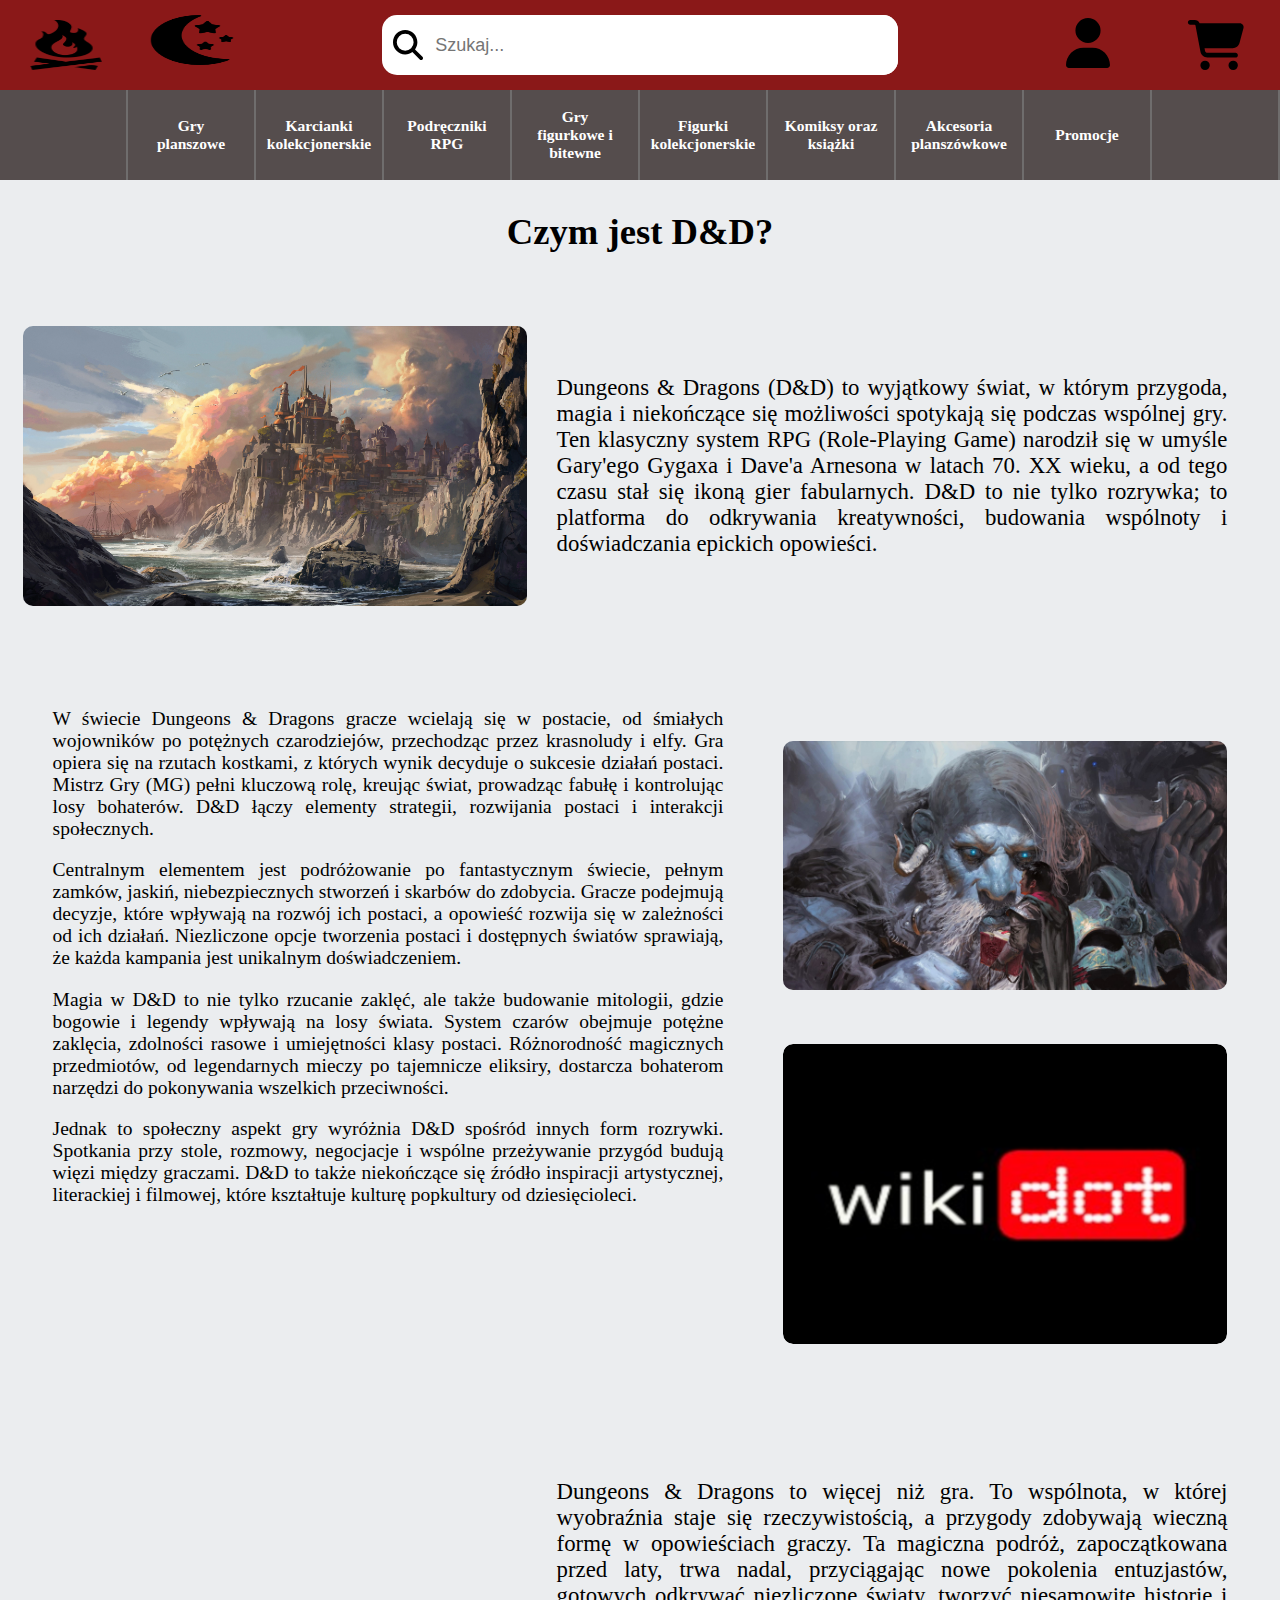
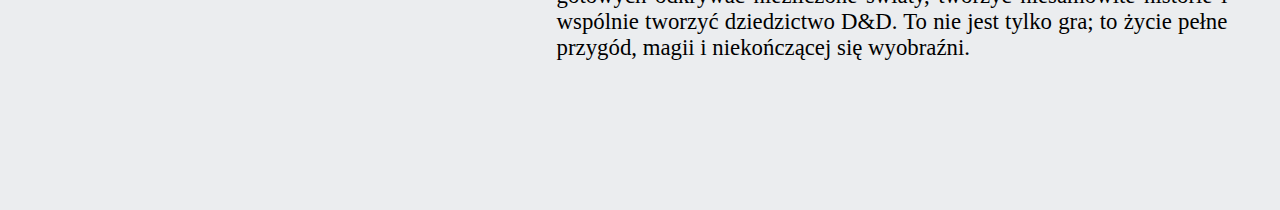
<file: artykul.html>
<!DOCTYPE html>
<html lang="pl">
<head>
    <meta charset="UTF-8">
    <meta name="viewport" content="width=device-width, initial-scale=1.0">
    <link rel="stylesheet" href="artykul.css">
    <title>Planszówkarnia Heartfire</title>
    <link rel="icon" type="image/x-icon" href="/pictures/icons8-campfire-96.png">
    <script src="https://ajax.googleapis.com/ajax/libs/jquery/3.7.1/jquery.min.js"></script>
    <script src="changeImg.js"></script>
    <script src="darkMode.js"></script>
</head>
<body>
        <header>
            <div class="bar-top col-1">
                <div class="logo col-top-1">
                    <img class="icon-t wood" src="/pictures/icons8-campfire-96.png" alt="Ikona ogniska">
                </div>
                <div class="breaker col-top-5">
                    <img class="icon-t wood" src="/moonIcon.png" alt="Ikona ogniska" id="toggleDarkMode">
                </div>
                <div class="wyszukiwarka col-top-2">
                    <div class="searchBar">
                        <div class="searchIcon">
                            <img class="icon-t glass" src="/pictures/magnifying-glass-solid.svg" alt="Ikona lupy">
                        </div>
                        <div class="searchText">
                            <input type="text" placeholder="Szukaj..." class="search">
                        </div>
                    </div>
                </div>
                <div class="konto col-top-3">
                    <a href="login.html">
                        <img class="icon-t iconUser" src="/pictures/user-solid.svg" alt="Ikona użytkownika" >
                    </a>
                </div>
                <div class="koszyk col-top-4"> 
                    <img class="icon-t iconCart" src="/pictures/cart-shopping-solid.svg" alt="Ikona koszyka">
                </div>
            </div>
            <div class="kategorie col-2">
                <div class="kategorieOne col-kat-1"></div>
                <div class="kategorieTwo col-kat-2">
                    
                    <a href="itemList.html">
                        <div>Gry planszowe</div>
                    </a>

                </div>
                <div class="kategorieThree col-kat-3">

                    <a href="itemList.html">
                        <div>Karcianki kolekcjonerskie</div>
                    </a>

                </div>
                <div class="kategorieFour col-kat-4">
                        
                    <a href="itemList.html">
                        <div>Podręczniki RPG</div>
                    </a>

                </div>
                <div class="kategorieFive col-kat-5">
                    
                    <a href="itemList.html">
                        <div>Gry figurkowe i bitewne</div>
                    </a>

                </div>
                <div class="kategorieSix col-kat-6">
                    
                    <a href="itemList.html">
                        <div>Figurki kolekcjonerskie</div>
                    </a>
                        
                   
                </div>
                <div class="kategorieSeven col-kat-7">

                    <a href="itemList.html">
                        <div>Komiksy oraz książki</div>
                    </a>
                        
                   
                </div>
                <div class="kategorieEight col-kat-8">

                    <a href="rejestracja.html">
                        <div>Akcesoria planszówkowe</div>
                    </a>
                        
                   
                </div>
                <div class="kategorieNine col-kat-9">
                    
                    <a href="noweProdukty.html">
                        <div>Promocje</div>
                    </a>
                        
                   
                </div>
                <div class="kategorieTen col-kat-10"></div>
            </div> 
        </header>
           
        <main>
            
            <div class="articletitle col-7">
                <h2>Czym jest D&D?</h2>
            </div>


            <div class="textTop col-3">
                
                <div class="textTopImg">
                    <img src="/pictures/neverwinterPic.webp" alt="Artykuł Zdjęcie 1">
                </div>
                <div class="textTopEntry">
                   <p>Dungeons & Dragons (D&D) to wyjątkowy świat, w którym przygoda, magia i niekończące się możliwości spotykają się podczas wspólnej gry. Ten klasyczny system RPG (Role-Playing Game) narodził się w umyśle Gary'ego Gygaxa i Dave'a Arnesona w latach 70. XX wieku, a od tego czasu stał się ikoną gier fabularnych. D&D to nie tylko rozrywka; to platforma do odkrywania kreatywności, budowania wspólnoty i doświadczania epickich opowieści.</p>                 
                </div>
                
            </div>

            <div class="textMiddle col-4">
                <div class="textMiddleMain">
                    <p>W świecie Dungeons & Dragons gracze wcielają się w postacie, od śmiałych wojowników po potężnych czarodziejów, przechodząc przez krasnoludy i elfy. Gra opiera się na rzutach kostkami, z których wynik decyduje o sukcesie działań postaci. Mistrz Gry (MG) pełni kluczową rolę, kreując świat, prowadząc fabułę i kontrolując losy bohaterów. D&D łączy elementy strategii, rozwijania postaci i interakcji społecznych.</p>
                    <p>Centralnym elementem jest podróżowanie po fantastycznym świecie, pełnym zamków, jaskiń, niebezpiecznych stworzeń i skarbów do zdobycia. Gracze podejmują decyzje, które wpływają na rozwój ich postaci, a opowieść rozwija się w zależności od ich działań. Niezliczone opcje tworzenia postaci i dostępnych światów sprawiają, że każda kampania jest unikalnym doświadczeniem.</p>
                    <p>Magia w D&D to nie tylko rzucanie zaklęć, ale także budowanie mitologii, gdzie bogowie i legendy wpływają na losy świata. System czarów obejmuje potężne zaklęcia, zdolności rasowe i umiejętności klasy postaci. Różnorodność magicznych przedmiotów, od legendarnych mieczy po tajemnicze eliksiry, dostarcza bohaterom narzędzi do pokonywania wszelkich przeciwności.</p>
                    <p>Jednak to społeczny aspekt gry wyróżnia D&D spośród innych form rozrywki. Spotkania przy stole, rozmowy, negocjacje i wspólne przeżywanie przygód budują więzi między graczami. D&D to także niekończące się źródło inspiracji artystycznej, literackiej i filmowej, które kształtuje kulturę popkultury od dziesięcioleci.</p>
                </div>

                <div class="textMiddleImg">

                    <div class="textMiddleImgOne">
                        <img id="textMiddleImgOneImg" src="/pictures/voloGuide.jpg" alt="Artykuł Zdjęcie 2">
                    </div>
    
                    <a href="http://dnd5e.wikidot.com"> 

                        <div class="textMiddleImgTwo">
                            <img src="/pictures/wikidotLink.png" alt="Artykuł Zdjęcie 3">
                        </div>

                    </a>
                    

                </div>
                

            </div>

            <div class="textTop col-5">
                <div class="textBottomVid">
                    
                    <iframe src="https://www.youtube.com/embed/wHBM9ARGdD8?si=lKU8-CWnLF7x-RXL" title="YouTube video player" style="border: 0;" allow="accelerometer; autoplay; clipboard-write; encrypted-media; gyroscope; picture-in-picture; web-share" allowfullscreen></iframe>

                </div>
                <div class="textBottomEnd">
                    <p>Dungeons & Dragons to więcej niż gra. To wspólnota, w której wyobraźnia staje się rzeczywistością, a przygody zdobywają wieczną formę w opowieściach graczy. Ta magiczna podróż, zapoczątkowana przed laty, trwa nadal, przyciągając nowe pokolenia entuzjastów, gotowych odkrywać niezliczone światy, tworzyć niesamowite historie i wspólnie tworzyć dziedzictwo D&D. To nie jest tylko gra; to życie pełne przygód, magii i niekończącej się wyobraźni.</p>
                </div>
            </div>

        
        </main>

</body>

</html>
</file>
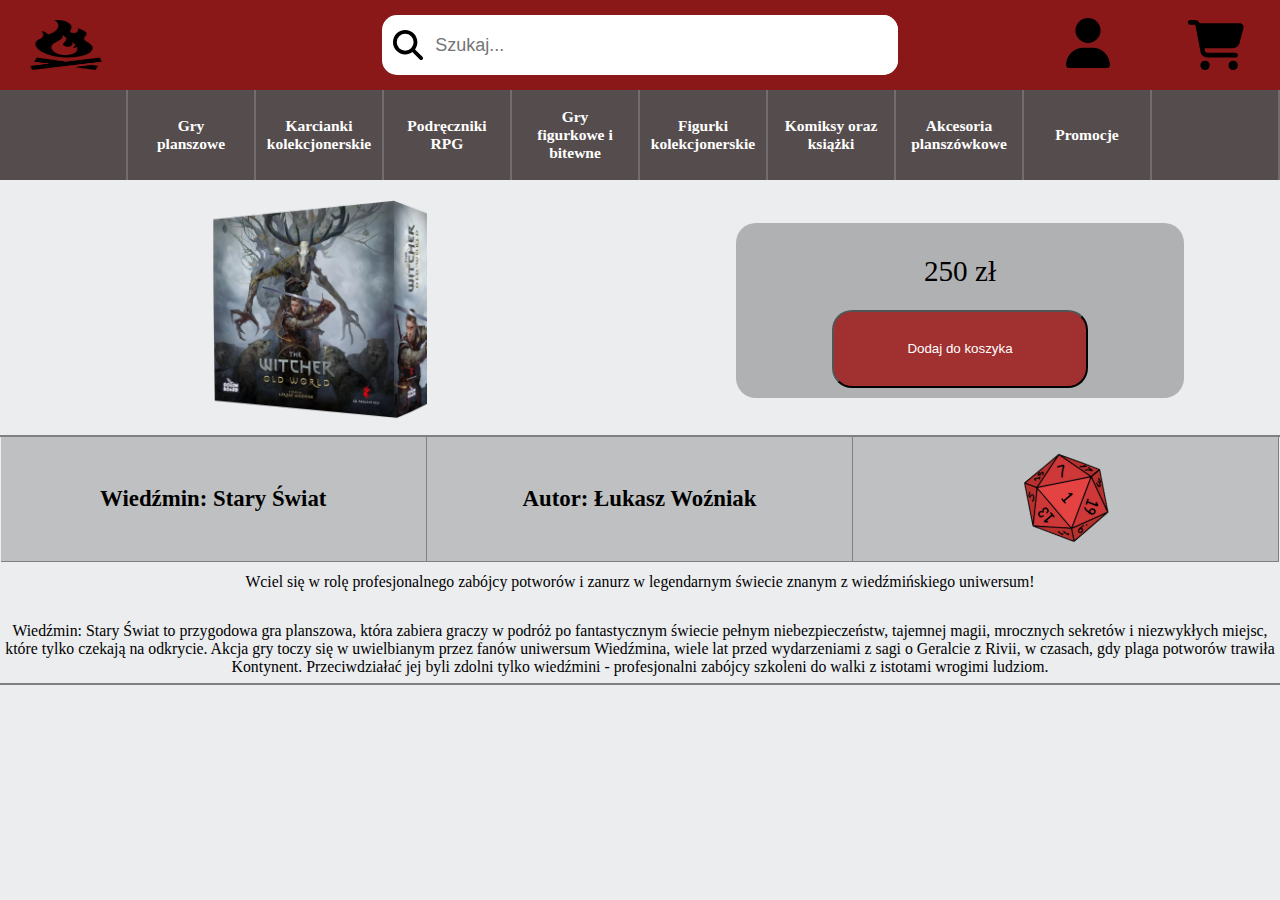
<file: item.html>
<!DOCTYPE html>
<html lang="PL">
<head>
    <meta charset="UTF-8">
    <meta name="viewport" content="width=device-width, initial-scale=1.0">
    <link rel="stylesheet" href="item.css">
    <title>Planszówkarnia Heartfire</title>
    <link rel="icon" type="image/x-icon" href="/pictures/icons8-campfire-96.png">
    <script src="https://ajax.googleapis.com/ajax/libs/jquery/3.7.1/jquery.min.js"></script>
    <script src="diceAnimation.js"></script>
</head>
<body>
        <header id="navbar">
            <div class="bar-top col-1">
                <div class="logo col-top-1">
                    <img class="icon-t wood" src="/pictures/icons8-campfire-96.png" alt="Ikona ogniska">
                </div>
                <div class="breaker col-top-5"></div>
                <div class="wyszukiwarka col-top-2">
                    <div class="searchBar">
                        <div class="searchIcon">
                            <img class="icon-t glass" src="/pictures/magnifying-glass-solid.svg" alt="Ikona lupy">
                        </div>
                        <div class="searchText">
                            <input type="text" placeholder="Szukaj..." class="search">
                        </div>
                    </div>
                </div>
                <div class="konto col-top-3">
                    <a href="login.html">
                        <img class="icon-t iconUser" src="/pictures/user-solid.svg" alt="Ikona użytkownika" >
                    </a>
                </div>
                <div class="koszyk col-top-4"> 
                    <img class="icon-t iconCart" src="/pictures/cart-shopping-solid.svg" alt="Ikona koszyka">
                </div>
            </div>
            <div class="kategorie col-2">
                <div class="kategorieOne col-kat-1"></div>
                <div class="kategorieTwo col-kat-2">
                    
                    <a href="itemList.html">
                        <div>Gry planszowe</div>
                    </a>

                </div>
                <div class="kategorieThree col-kat-3">

                    <a href="itemList.html">
                        <div>Karcianki kolekcjonerskie</div>
                    </a>

                </div>
                <div class="kategorieFour col-kat-4">
                        
                    <a href="itemList.html">
                        <div>Podręczniki RPG</div>
                    </a>

                </div>
                <div class="kategorieFive col-kat-5">
                    
                    <a href="itemList.html">
                        <div>Gry figurkowe i bitewne</div>
                    </a>

                </div>
                <div class="kategorieSix col-kat-6">
                    
                    <a href="itemList.html">
                        <div>Figurki kolekcjonerskie</div>
                    </a>
                        
                   
                </div>
                <div class="kategorieSeven col-kat-7">

                    <a href="itemList.html">
                        <div>Komiksy oraz książki</div>
                    </a>
                        
                   
                </div>
                <div class="kategorieEight col-kat-8">

                    <a href="rejestracja.html">
                        <div>Akcesoria planszówkowe</div>
                    </a>
                        
                   
                </div>
                <div class="kategorieNine col-kat-9">
                    
                    <a href="noweProdukty.html">
                        <div>Promocje</div>
                    </a>
                        
                   
                </div>
                <div class="kategorieTen col-kat-10"></div>
            </div> 
        </header>
           
        <main>
            

            <div class="col-3">

                <div class="itemImg">
                    <img class="itemImgSample" alt="Przedmiot 1" src="/pictures/witcherOW.png">
                </div>

                <div class="price">
                    <div>

                        <div class="priceNumber">250 zł</div>

                        <button id="addToCartButton">Dodaj do koszyka</button>

                    </div>

                </div>

                <div class="info">
                    <div class="itemName">Wiedźmin: Stary Świat</div>
                    <div class="itemAuthor">Autor: Łukasz Woźniak</div>
                    <div class="animation">
                        <img class="animationImg" id="animationImg" alt="kostka DnD d20" src="/pictures/d20Dice.png">
                    </div>
                    <div class="description">
                        <p>Wciel się w rolę profesjonalnego zabójcy potworów i zanurz w legendarnym świecie znanym z wiedźmińskiego uniwersum!</p>
                        <p>Wiedźmin: Stary Świat to przygodowa gra planszowa, która zabiera graczy w podróż po fantastycznym świecie pełnym niebezpieczeństw, tajemnej magii, mrocznych sekretów i niezwykłych miejsc, które tylko czekają na odkrycie. Akcja gry toczy się w uwielbianym przez fanów uniwersum Wiedźmina, wiele lat przed wydarzeniami z sagi o Geralcie z Rivii, w czasach, gdy plaga potworów trawiła Kontynent. Przeciwdziałać jej byli zdolni tylko wiedźmini - profesjonalni zabójcy szkoleni do walki z istotami wrogimi ludziom.</p>
                    </div>
                </div>
            </div>
            
        </main>
         
</body>

</html>
</file>
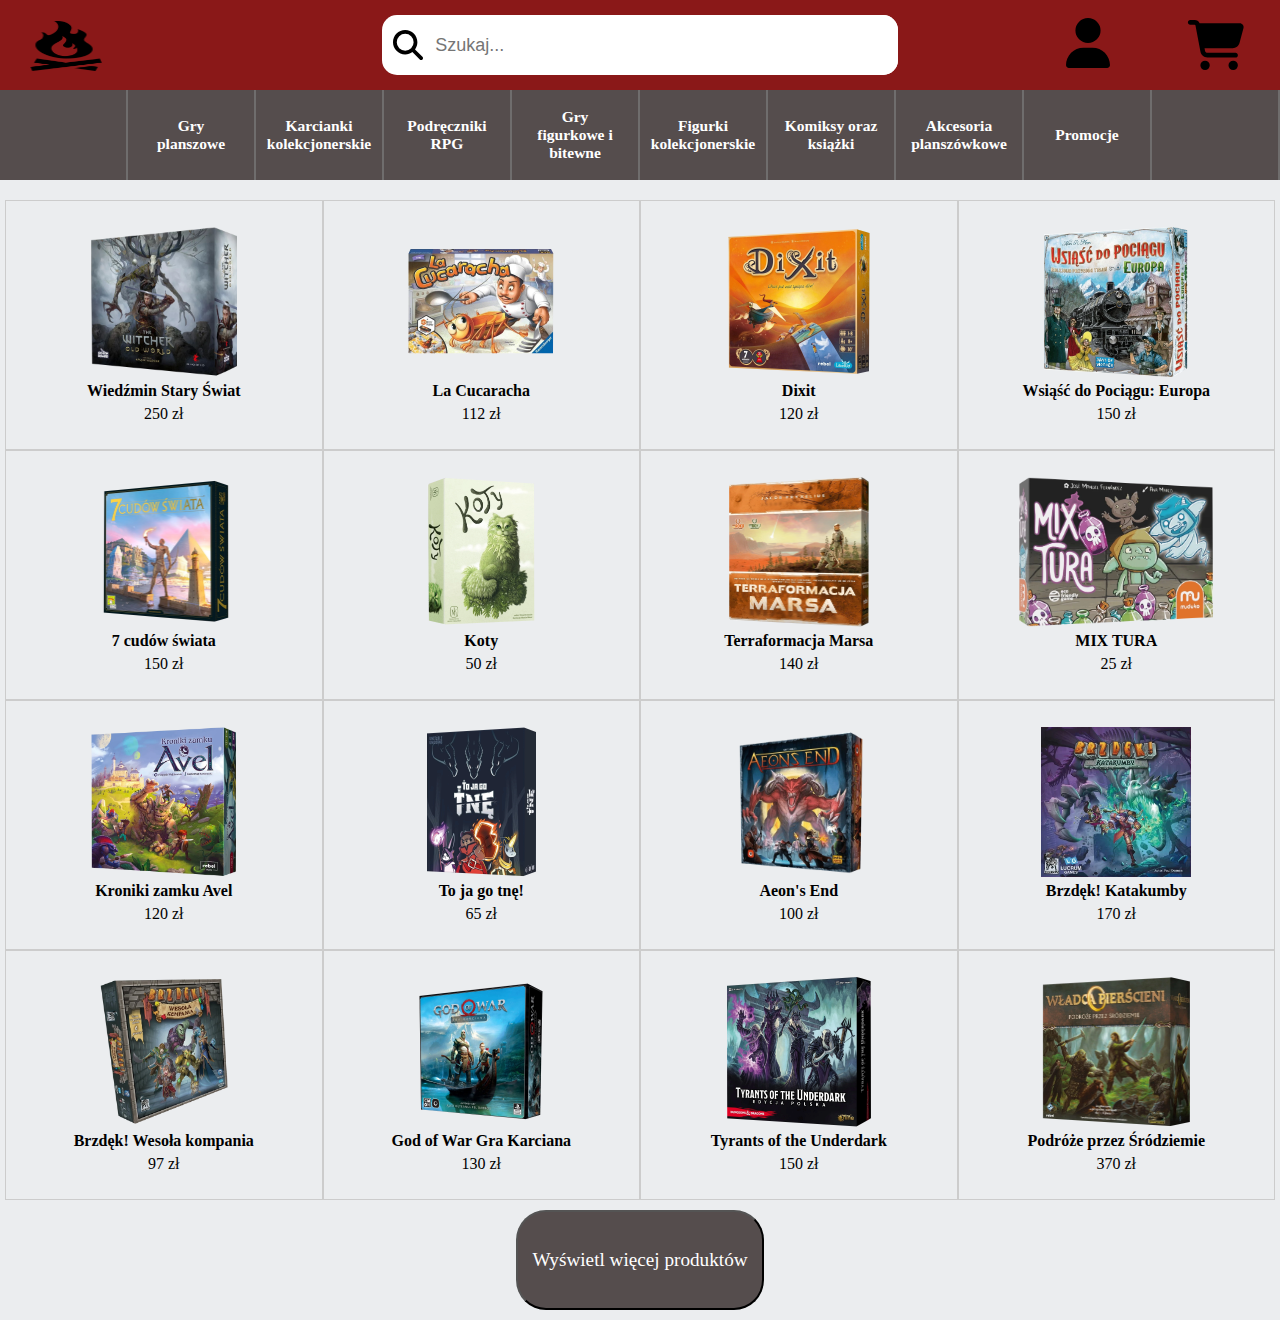
<file: itemList.html>
<!DOCTYPE html>
<html lang="pl">
<head>
    <meta charset="UTF-8">
    <meta name="viewport" content="width=device-width, initial-scale=1.0">
    <link rel="stylesheet" href="itemList.css">
    <title>Planszówkarnia Heartfire</title>
    <link rel="icon" type="image/x-icon" href="/pictures/icons8-campfire-96.png">
    <script src="https://ajax.googleapis.com/ajax/libs/jquery/3.7.1/jquery.min.js"></script>
    <script src="FadeButton.js"></script>
</head>
<body>
        <header>
            <div class="bar-top col-1">
                <div class="logo col-top-1">
                    <img class="icon-t wood" src="/pictures/icons8-campfire-96.png" alt="Ikona ogniska">
                </div>
                <div class="breaker col-top-5"></div>
                <div class="wyszukiwarka col-top-2">
                    <div class="searchBar">
                        <div class="searchIcon">
                            <img class="icon-t glass" src="/pictures/magnifying-glass-solid.svg" alt="Ikona lupy">
                        </div>
                        <div class="searchText">
                            <input type="text" placeholder="Szukaj..." class="search">
                        </div>
                    </div>
                </div>
                <div class="konto col-top-3">
                    <a href="login.html">
                        <img class="icon-t iconUser" src="/pictures/user-solid.svg" alt="Ikona użytkownika" >
                    </a>
                </div>
                <div class="koszyk col-top-4"> 
                    <img class="icon-t iconCart" src="/pictures/cart-shopping-solid.svg" alt="Ikona koszyka">
                </div>
            </div>
            <div class="kategorie col-2">
                <div class="kategorieOne col-kat-1"></div>
                <div class="kategorieTwo col-kat-2">
                    
                    <a href="itemList.html">
                        <div>Gry planszowe</div>
                    </a>

                </div>
                <div class="kategorieThree col-kat-3">

                    <a href="itemList.html">
                        <div>Karcianki kolekcjonerskie</div>
                    </a>

                </div>
                <div class="kategorieFour col-kat-4">
                        
                    <a href="itemList.html">
                        <div>Podręczniki RPG</div>
                    </a>

                </div>
                <div class="kategorieFive col-kat-5">
                    
                    <a href="itemList.html">
                        <div>Gry figurkowe i bitewne</div>
                    </a>

                </div>
                <div class="kategorieSix col-kat-6">
                    
                    <a href="itemList.html">
                        <div>Figurki kolekcjonerskie</div>
                    </a>
                        
                   
                </div>
                <div class="kategorieSeven col-kat-7">

                    <a href="itemList.html">
                        <div>Komiksy oraz książki</div>
                    </a>
                        
                   
                </div>
                <div class="kategorieEight col-kat-8">

                    <a href="rejestracja.html">
                        <div>Akcesoria planszówkowe</div>
                    </a>
                        
                   
                </div>
                <div class="kategorieNine col-kat-9">
                    
                    <a href="noweProdukty.html">
                        <div>Promocje</div>
                    </a>
                        
                   
                </div>
                <div class="kategorieTen col-kat-10"></div>
            </div> 
        </header>
           
        <main>
            
        
            <div class="itemsList col-3">

                <div class="rowsTop">
                    <div class="rowOne">

                        <div class="iFirstOne row-img">
                            <img src="/pictures/witcherOW.png" alt="Produkt 1" >
                            <a href="item.html">
                                <div class="elementTitle Art">Wiedźmin Stary Świat</div>
                            </a> 
                            <div class="desc Art">250 zł</div>
                        </div>

                        <div class="iFirstTwo row-img">
                            <img src="/pictures/laCucaracha.webp" alt="Produkt 2" >
                            <a href="/">
                                <div class="elementTitle Art">La Cucaracha</div>
                            </a> 
                            <div class="desc Art">112 zł</div>
                        </div>

                        <div class="iFirstThree row-img">
                            <img src="/pictures/dixit.webp" alt="Produkt 3" >
                            <a href="/">
                                <div class="elementTitle Art">Dixit</div>
                            </a> 
                            <div class="desc Art">120 zł</div>
                        </div>

                        <div class="iFirstFour row-img">
                            <img src="/pictures/wsiascDoPociaguEuropa.webp" alt="Produkt 4" >
                            <a href="/">
                                <div class="elementTitle Art">Wsiąść do Pociągu: Europa</div>
                            </a> 
                            <div class="desc Art">150 zł</div>
                        </div>

                    </div>

                    <div class="rowTwo">

                        <div class="iSecondOne row-img">
                            <img src="/pictures/7CudowSwiata.webp" alt="Produkt 5" >
                            <a href="/">
                                <div class="elementTitle Art">7 cudów świata</div>
                            </a> 
                            <div class="desc Art">150 zł</div>
                        </div>

                        <div class="iSecondTwo row-img">
                            <img src="/pictures/Koty.webp" alt="Produkt 6" >
                            <a href="/">
                                <div class="elementTitle Art">Koty</div>
                            </a> 
                            <div class="desc Art">50 zł</div>
                        </div>

                        <div class="iSecondThree row-img">
                            <img src="/pictures/terraformacjaMarsa.webp" alt="Produkt 7" >
                            <a href="/">
                                <div class="elementTitle Art">Terraformacja Marsa</div>
                            </a> 
                            <div class="desc Art">140 zł</div>
                        </div>

                        <div class="iSecondFour row-img">
                            <img src="/pictures/mixtura.webp" alt="Produkt 8" >
                            <a href="/">
                                <div class="elementTitle Art">MIX TURA</div>
                            </a> 
                            <div class="desc Art">25 zł</div>
                        </div>

                    </div>
                
                </div>

                <div class="rowsBot">
                    <div class="rowThree">

                        <div class="iThirdOne row-img">
                            <img src="/pictures/KronikiZamkuAvel.webp" alt="Produkt 9" >
                            <a href="/">
                                <div class="elementTitle Art">Kroniki zamku Avel</div>
                            </a> 
                            <div class="desc Art">120 zł</div>
                        </div>

                        <div class="iThirdTwo row-img">
                            <img src="/pictures/ToJaGoTne.webp" alt="Produkt 10" >
                            <a href="/">
                                <div class="elementTitle Art">To ja go tnę!</div>
                            </a> 
                            <div class="desc Art">65 zł</div>
                        </div>

                        <div class="iThirdThree row-img">
                            <img src="/pictures/AeonsEnd.webp" alt="Produkt 11" >
                            <a href="/">
                                <div class="elementTitle Art">Aeon's End</div>
                            </a> 
                            <div class="desc Art">100 zł</div>
                        </div>

                        <div class="iThirdFour row-img">
                            <img src="/pictures/BrzdekKatakumby.webp" alt="Produkt 12" >
                            <a href="/">
                                <div class="elementTitle Art">Brzdęk! Katakumby</div>
                            </a> 
                            <div class="desc Art">170 zł</div>
                        </div>

                    </div>

                    <div class="rowFour">

                        <div class="iFourthOne row-img">
                            <img src="/pictures/BrzdekWesołaKompania.webp" alt="Produkt 13" >
                            <a href="/">
                                <div class="elementTitle Art">Brzdęk! Wesoła kompania</div>
                            </a> 
                            <div class="desc Art">97 zł</div>
                        </div>

                        <div class="iFourthTwo row-img">
                            <img src="/pictures/GodOfWarGraKarciana.webp" alt="Produkt 14" >
                            <a href="/">
                                <div class="elementTitle Art">God of War Gra Karciana</div>
                            </a> 
                            <div class="desc Art">130 zł</div>
                        </div>

                        <div class="iFourthThree row-img">
                            <img src="/pictures/TyrantsOfTheUnderdark.webp" alt="Produkt 15" >
                            <a href="/">
                                <div class="elementTitle Art">Tyrants of the Underdark</div>
                            </a> 
                            <div class="desc Art">150 zł</div>
                        </div>

                        <div class="iFourthFour row-img">
                            <img src="/pictures/PodrozePrzezSrodziemie.webp" alt="Produkt 16" >
                            <a href="/">
                                <div class="elementTitle Art">Podróże przez Śródziemie</div>
                            </a> 
                            <div class="desc Art">370 zł</div>
                        </div>

                    </div>

                </div>
            </div>


            <div class="col-5">

                <button id="FadeButton">Wyświetl więcej produktów</button>

            </div>

            <div class="col-4" id="col-4">
                <div class="rowsHidden">
                    <div class="rowFifth">

                        <div class="iFifthOne row-img">
                            <img src="/pictures/Pandemic.webp" alt="Produkt 17" >
                            <a href="/">
                                <div class="elementTitle Art">Pandemic</div>
                            </a> 
                            <div class="desc Art">80 zł</div>
                        </div>

                        <div class="iFifthTwo row-img">
                            <img src="/pictures/MonopolyPeakyBlinders.webp" alt="Produkt 18" >
                            <a href="/">
                                <div class="elementTitle Art">Monopoly Peaky Blinders</div>
                            </a> 
                            <div class="desc Art">130 zł</div>
                        </div>

                        <div class="iFifthThree row-img">
                            <img src="/pictures/GreatWesternTrail.webp" alt="Produkt 19" >
                            <a href="/">
                                <div class="elementTitle Art">Great Western Trail</div>
                            </a> 
                            <div class="desc Art">170 zł</div>
                        </div>

                        <div class="iFifthFour row-img">
                            <img src="/pictures/Labyrinth.webp" alt="Produkt 20" >
                            <a href="/">
                                <div class="elementTitle Art">Labyrinth</div>
                            </a> 
                            <div class="desc Art">80 zł</div>
                        </div>

                    </div>


                    <div class="rowSixth">

                        <div class="iSixthOne row-img">
                            <img src="/pictures/MinecraftBuildersAndBiomes.webp" alt="Produkt 21" >
                            <a href="/">
                                <div class="elementTitle Art">Minecraft, Builders and Biomes</div>
                            </a> 
                            <div class="desc Art">140 zł</div>
                        </div>

                        <div class="iSixthTwo row-img">
                            <img src="/pictures/Tajniacy.webp" alt="Produkt 22" >
                            <a href="/">
                                <div class="elementTitle Art">Tajniacy</div>
                            </a> 
                            <div class="desc Art">60 zł</div>
                        </div>

                        <div class="iSixthThree row-img">
                            <img src="/pictures/Ego.webp" alt="Produkt 23" >
                            <a href="/">
                                <div class="elementTitle Art">Ego</div>
                            </a> 
                            <div class="desc Art">70 zł</div>
                        </div>

                        <div class="iSixthFour row-img">
                            <img src="/pictures/Uno.webp" alt="Produkt 24" >
                            <a href="/">
                                <div class="elementTitle Art">Uno</div>
                            </a> 
                            <div class="desc Art">30 zł</div>
                        </div>

                    </div>

                </div>

            </div>
        
        </main>
</body>

</html>
</file>
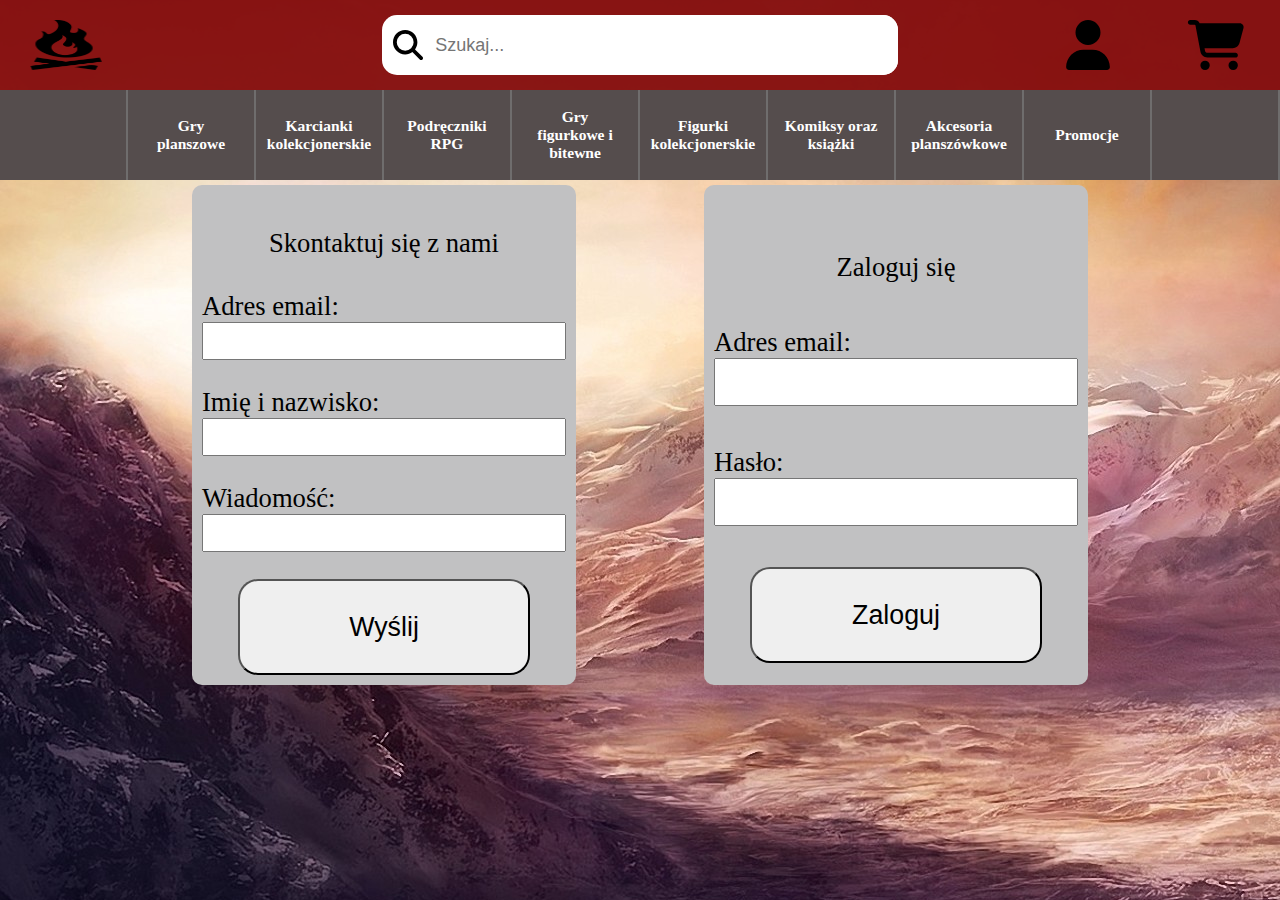
<file: login.html>
<!DOCTYPE html>
<html lang="PL">
<head>
    <meta charset="UTF-8">
    <meta name="viewport" content="width=device-width, initial-scale=1.0">
    <link rel="stylesheet" href="login.css">
    <title>Planszówkarnia Heartfire</title>
    <link rel="icon" type="image/x-icon" href="/pictures/icons8-campfire-96.png">
    <script src="https://ajax.googleapis.com/ajax/libs/jquery/3.7.1/jquery.min.js"></script>
    <script src="validation.js"></script>
</head>
<body>
        <header id="navbar">
            <div class="bar-top col-1">
                <div class="logo col-top-1">
                    <img class="icon-t wood" src="/pictures/icons8-campfire-96.png" alt="Ikona ogniska">
                </div>
                <div class="breaker col-top-5"></div>
                <div class="wyszukiwarka col-top-2">
                    <div class="searchBar">
                        <div class="searchIcon">
                            <img class="icon-t glass" src="/pictures/magnifying-glass-solid.svg" alt="Ikona lupy">
                        </div>
                        <div class="searchText">
                            <input type="text" placeholder="Szukaj..." class="search">
                        </div>
                    </div>
                </div>
                <div class="konto col-top-3">
                    <img class="icon-t iconUser" src="/pictures/user-solid.svg" alt="Ikona użytkownika" >
                </div>
                <div class="koszyk col-top-4"> 
                    <img class="icon-t iconCart" src="/pictures/cart-shopping-solid.svg" alt="Ikona koszyka">
                </div>
            </div>
            <div class="kategorie col-2">
                <div class="kategorieOne col-kat-1"></div>
                <div class="kategorieTwo col-kat-2">
                    
                    <a href="itemList.html">
                        <div>Gry planszowe</div>
                    </a>

                </div>
                <div class="kategorieThree col-kat-3">

                    <a href="itemList.html">
                        <div>Karcianki kolekcjonerskie</div>
                    </a>

                </div>
                <div class="kategorieFour col-kat-4">
                        
                    <a href="itemList.html">
                        <div>Podręczniki RPG</div>
                    </a>

                </div>
                <div class="kategorieFive col-kat-5">
                    
                    <a href="itemList.html">
                        <div>Gry figurkowe i bitewne</div>
                    </a>

                </div>
                <div class="kategorieSix col-kat-6">
                    
                    <a href="itemList.html">
                        <div>Figurki kolekcjonerskie</div>
                    </a>
                        
                   
                </div>
                <div class="kategorieSeven col-kat-7">

                    <a href="itemList.html">
                        <div>Komiksy oraz książki</div>
                    </a>
                        
                   
                </div>
                <div class="kategorieEight col-kat-8">

                    <a href="rejestracja.html">
                        <div>Akcesoria planszówkowe</div>
                    </a>
                        
                   
                </div>
                <div class="kategorieNine col-kat-9">
                    
                    <a href="noweProdukty.html">
                        <div>Promocje</div>
                    </a>
                        
                   
                </div>
                <div class="kategorieTen col-kat-10"></div>
            </div> 
        </header>
           
        <main>
            

            <div class="col-3">

                <div class="contactForm">
                    <div class="contactTitle">
                        <div>Skontaktuj się z nami</div>
                    </div>

                    <div>
                        <div>Adres email:</div>
                        <input type="text" id="emailAdress" class="emailAdress">
                        
                    </div>

                    <div>
                        <div>Imię i nazwisko:</div>
                        <input type="text" id="contactName" class="contactName">
                    </div>

                    <div>
                        <div>Wiadomość:</div>
                        <input type="text" id="contactMessage" class="contactMessage">
                    </div>

                    <button id="contactSubmit">Wyślij</button>
                </div>

                <div class="loginForm">
                    <div class="loginTitle">
                        <div>Zaloguj się</div>
                    </div>

                    <div>
                        <div>Adres email:</div>
                        <input type="text" id="loginEmail" class="emailAdress">
                    </div>

                    <div>
                        <div>Hasło:</div>
                        <input type="text" id="loginPassword" class="contactpassword">
                    </div>

                    <button id="loginSubmit">Zaloguj</button>

                </div>
               
            </div>
            
        </main>
         
</body>

</html>
</file>
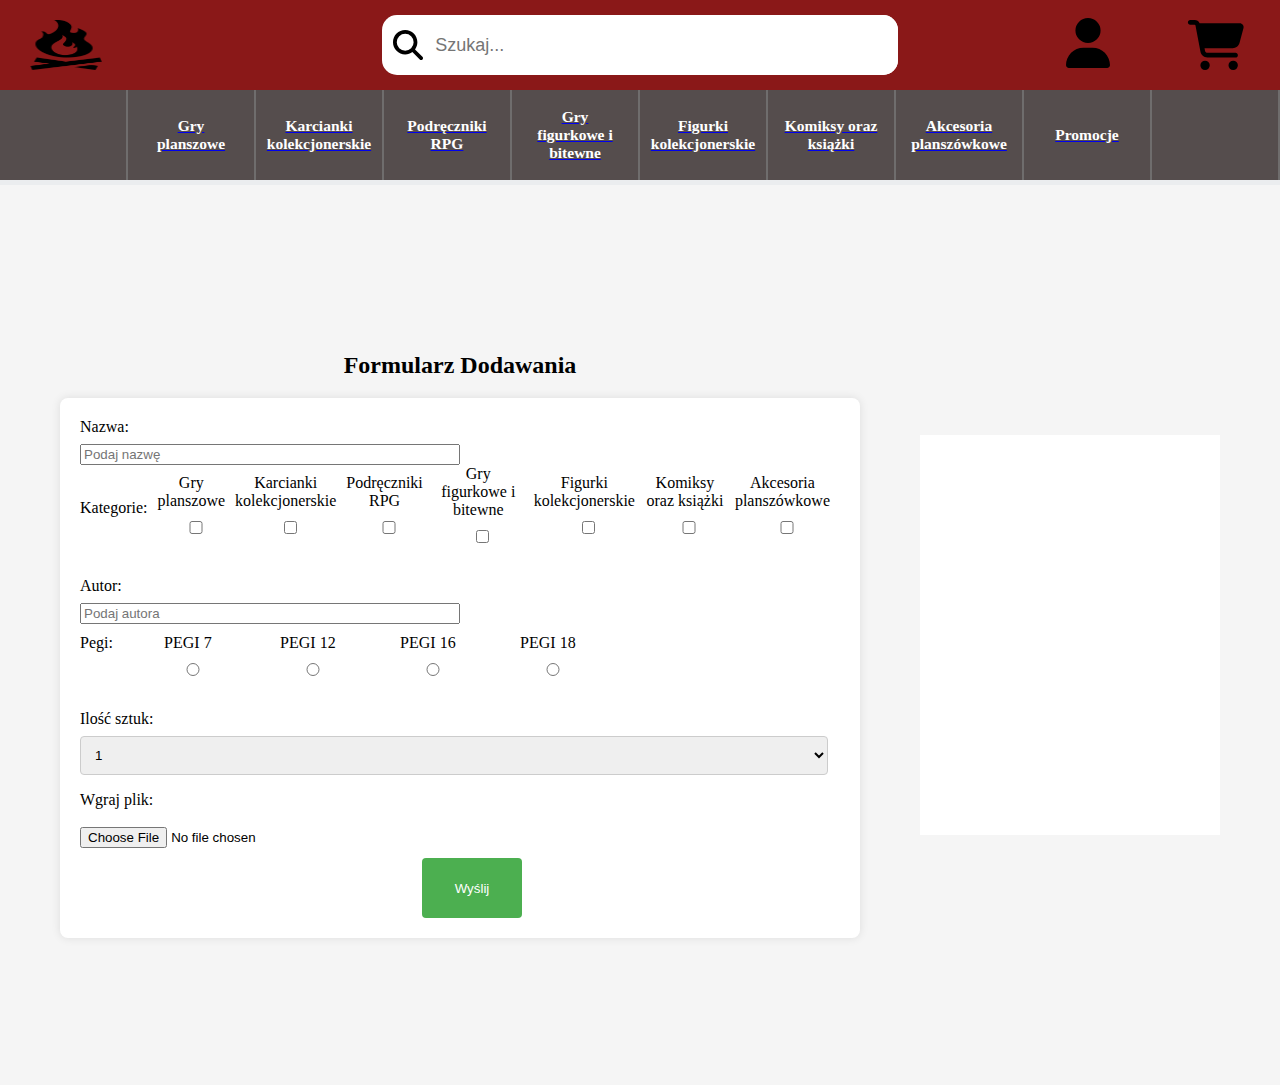
<file: noweProdukty.html>
<!DOCTYPE html>
<html lang="PL">
<head>
    <meta charset="UTF-8">
    <meta name="viewport" content="width=device-width, initial-scale=1.0">
    <link rel="stylesheet" href="noweProdukty.css">
    <title>Planszówkarnia Heartfire</title>
    <link rel="icon" type="image/x-icon" href="/pictures/icons8-campfire-96.png">
</head>
<body>
        <header id="navbar">
            <div class="bar-top col-1">
                <div class="logo col-top-1">
                    <img class="icon-t wood" src="/pictures/icons8-campfire-96.png" alt="Ikona ogniska">
                </div>
                <div class="breaker col-top-5"></div>
                <div class="wyszukiwarka col-top-2">
                    <div class="searchBar">
                        <div class="searchIcon">
                            <img class="icon-t glass" src="/pictures/magnifying-glass-solid.svg" alt="Ikona lupy">
                        </div>
                        <div class="searchText">
                            <input type="text" placeholder="Szukaj..." class="search">
                        </div>
                    </div>
                </div>
                <div class="konto col-top-3">
                    <a href="login.html">
                    <img class="icon-t iconUser" src="/pictures/user-solid.svg" alt="Ikona użytkownika" >
                    </a>
                </div>
                <div class="koszyk col-top-4"> 
                    <img class="icon-t iconCart" src="/pictures/cart-shopping-solid.svg" alt="Ikona koszyka">
                </div>
            </div>
            <div class="kategorie col-2">
                <div class="kategorieOne col-kat-1"></div>
                <div class="kategorieTwo col-kat-2">
                    
                    <a href="itemList.html">
                        <div>Gry planszowe</div>
                    </a>

                </div>
                <div class="kategorieThree col-kat-3">

                    <a href="itemList.html">
                        <div>Karcianki kolekcjonerskie</div>
                    </a>

                </div>
                <div class="kategorieFour col-kat-4">
                        
                    <a href="itemList.html">
                        <div>Podręczniki RPG</div>
                    </a>

                </div>
                <div class="kategorieFive col-kat-5">
                    
                    <a href="itemList.html">
                        <div>Gry figurkowe i bitewne</div>
                    </a>

                </div>
                <div class="kategorieSix col-kat-6">
                    
                    <a href="itemList.html">
                        <div>Figurki kolekcjonerskie</div>
                    </a>
                        
                   
                </div>
                <div class="kategorieSeven col-kat-7">

                    <a href="itemList.html">
                        <div>Komiksy oraz książki</div>
                    </a>
                        
                   
                </div>
                <div class="kategorieEight col-kat-8">

                    <a href="rejestracja.html">
                        <div>Akcesoria planszówkowe</div>
                    </a>
                        
                   
                </div>
                <div class="kategorieNine col-kat-9">
                    
                    <a href="noweProdukty.html">
                        <div>Promocje</div>
                    </a>
                        
                   
                </div>
                <div class="kategorieTen col-kat-10"></div>
            </div> 
        </header>

        <main>


        <div class="addingForm">
                <h2>Formularz Dodawania</h2>

            <form action="przetwarzanie_formularza.php" method="post" enctype="multipart/form-data">
                <!-- Pole nazwa -->
                <label for="nazwa">Nazwa:</label>
                <input type="text" id="nazwa" name="nazwa" placeholder="Podaj nazwę" required>
                <br>

                <!-- Pole checkbox kategorie -->
                <div class="form-group">
                    <label>Kategorie:</label>
                    <div>
                    <label for="gryPlanszowe">Gry planszowe</label>    
                    <input type="checkbox" id="gryPlanszowe" name="kategorie[]" value="gryPlanszowe">
                    </div>
                    <div>
                    <label for="karciankiKolekcjonerskie">Karcianki kolekcjonerskie</label>
                    <input type="checkbox" id="karciankiKolekcjonerskie" name="kategorie[]" value="karciankiKolekcjonerskie">
                    </div>
                    <div>
                    <label for="podrecznikiRPG">Podręczniki RPG</label>
                    <input type="checkbox" id="podrecznikiRPG" name="kategorie[]" value="podrecznikiRPG">
                    </div>
                    <div>
                    <label for="gryFigurkowe">Gry figurkowe i bitewne</label>
                    <input type="checkbox" id="gryFigurkowe" name="kategorie[]" value="gryFigurkowe">
                    </div>
                    <div>
                    <label for="figurkiKolekcjonerskie">Figurki kolekcjonerskie</label>
                    <input type="checkbox" id="figurkiKolekcjonerskie" name="kategorie[]" value="figurkiKolekcjonerskie">
                    </div>
                    <div>
                    <label for="komiksyKsiazki">Komiksy oraz książki</label>
                    <input type="checkbox" id="komiksyKsiazki" name="kategorie[]" value="komiksyKsiazki">
                    </div>
                    <div>
                    <label for="akcesoriaPlanszowkowe">Akcesoria planszówkowe</label>
                    <input type="checkbox" id="akcesoriaPlanszowkowe" name="kategorie[]" value="akcesoriaPlanszowkowe">
                    </div>
                </div>
                <br>

                <!-- Pole autor -->
                <label for="autor">Autor:</label>
                <input type="text" id="autor" name="autor" placeholder="Podaj autora" required>
                <br>

                <!-- Radio button pegi -->
                <div class="form-group">

                    <div class="radio">
                        <label>Pegi:</label>
                        <div>
                        <label for="pegi7">PEGI 7</label>
                        <input type="radio" id="pegi7" name="pegi" value="pegi7" required>
                        </div>
                        <div>
                        <label for="pegi12">PEGI 12</label>
                        <input type="radio" id="pegi12" name="pegi" value="pegi12" required>
                        </div>
                        <div>
                        <label for="pegi16">PEGI 16</label>
                        <input type="radio" id="pegi16" name="pegi" value="pegi16" required>
                        </div>
                        <div>
                        <label for="pegi18">PEGI 18</label>
                        <input type="radio" id="pegi18" name="pegi" value="pegi18" required>
                        </div>
                    </div>
                </div>
                <br>

                <!-- Lista rozwijana ilości -->
                <label for="ilosc">Ilość sztuk:</label>
                <select id="ilosc" name="ilosc" required>
                    <option value="1">1</option>
                    <option value="2">2</option>
                    <option value="3">3</option>
                    <option value="4">4</option>
                    <option value="5">5</option>
                    <option value="6">6</option>
                    <option value="7">7</option>
                    <option value="8">8</option>
                    <option value="9">9</option>
                    <option value="10">10</option>
                </select>
                <br>

                <!-- Pole do wrzucenia pliku -->
                <label for="plik">Wgraj plik:</label>
                <input type="file" id="plik" name="plik" accept=".pdf, .doc, .docx" required>
                <br>

                <!-- Przycisk do wysłania formularza -->
                <input type="submit" id="submitButton" value="Wyślij">
            </form>
        </div>

        <div class="showResults">

        </div>

        </main>


</body>
    
</html>
</file>
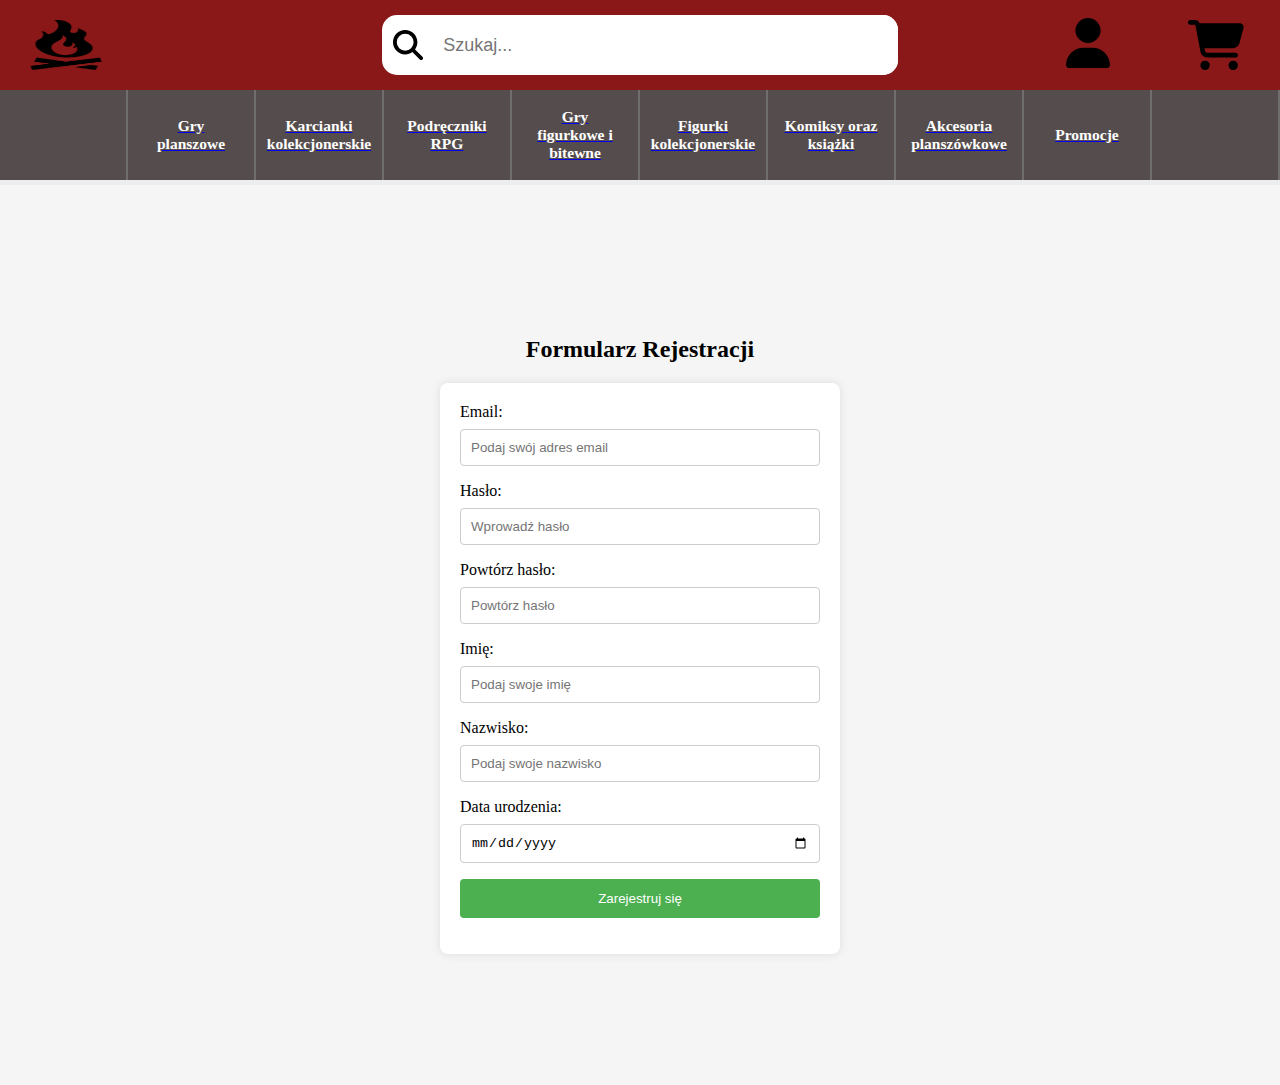
<file: rejestracja.html>
<!DOCTYPE html>
<html lang="PL">
<head>
    <meta charset="UTF-8">
    <meta name="viewport" content="width=device-width, initial-scale=1.0">
    <link rel="stylesheet" href="rejestracja.css">
    <title>Planszówkarnia Heartfire</title>
    <link rel="icon" type="image/x-icon" href="/pictures/icons8-campfire-96.png">
</head>
<body>
        <header id="navbar">
            <div class="bar-top col-1">
                <div class="logo col-top-1">
                    <img class="icon-t wood" src="/pictures/icons8-campfire-96.png" alt="Ikona ogniska">
                </div>
                <div class="breaker col-top-5"></div>
                <div class="wyszukiwarka col-top-2">
                    <div class="searchBar">
                        <div class="searchIcon">
                            <img class="icon-t glass" src="/pictures/magnifying-glass-solid.svg" alt="Ikona lupy">
                        </div>
                        <div class="searchText">
                            <input type="text" placeholder="Szukaj..." class="search">
                        </div>
                    </div>
                </div>
                <div class="konto col-top-3">
                    <a href="login.html">
                    <img class="icon-t iconUser" src="/pictures/user-solid.svg" alt="Ikona użytkownika" >
                    </a>
                </div>
                <div class="koszyk col-top-4"> 
                    <img class="icon-t iconCart" src="/pictures/cart-shopping-solid.svg" alt="Ikona koszyka">
                </div>
            </div>
            <div class="kategorie col-2">
                <div class="kategorieOne col-kat-1"></div>
                <div class="kategorieTwo col-kat-2">
                    
                    <a href="itemList.html">
                        <div>Gry planszowe</div>
                    </a>

                </div>
                <div class="kategorieThree col-kat-3">

                    <a href="itemList.html">
                        <div>Karcianki kolekcjonerskie</div>
                    </a>

                </div>
                <div class="kategorieFour col-kat-4">
                        
                    <a href="itemList.html">
                        <div>Podręczniki RPG</div>
                    </a>

                </div>
                <div class="kategorieFive col-kat-5">
                    
                    <a href="itemList.html">
                        <div>Gry figurkowe i bitewne</div>
                    </a>

                </div>
                <div class="kategorieSix col-kat-6">
                    
                    <a href="itemList.html">
                        <div>Figurki kolekcjonerskie</div>
                    </a>
                        
                   
                </div>
                <div class="kategorieSeven col-kat-7">

                    <a href="itemList.html">
                        <div>Komiksy oraz książki</div>
                    </a>
                        
                   
                </div>
                <div class="kategorieEight col-kat-8">

                    <a href="rejestracja.html">
                        <div>Akcesoria planszówkowe</div>
                    </a>
                        
                   
                </div>
                <div class="kategorieNine col-kat-9">
                    
                    <a href="noweProdukty.html">
                        <div>Promocje</div>
                    </a>
                        
                   
                </div>
                <div class="kategorieTen col-kat-10"></div>
            </div> 
        </header>

        <main>

            <h2>Formularz Rejestracji</h2>

            <form action="przetwarzanie_formularza.php" method="post">
            <!-- Pole email -->
            <label for="email">Email:</label>
            <input type="email" id="email" name="email" placeholder="Podaj swój adres email" required>
            <br>

            <!-- Pole hasło -->
            <label for="haslo">Hasło:</label>
            <input type="password" id="haslo" name="haslo" placeholder="Wprowadź hasło" required>
            <br>

            <!-- Powtórzenie hasła -->
            <label for="hasloPowtorz">Powtórz hasło:</label>
            <input type="password" id="hasloPowtorz" name="hasloPowtorz" placeholder="Powtórz hasło" required>
            <br>

            <!-- Pole imię -->
            <label for="imie">Imię:</label>
            <input type="text" id="imie" name="imie" placeholder="Podaj swoje imię" required>
            <br>

            <!-- Pole nazwisko -->
            <label for="nazwisko">Nazwisko:</label>
            <input type="text" id="nazwisko" name="nazwisko" placeholder="Podaj swoje nazwisko" required>
            <br>

            <!-- Suwak z datą urodzenia -->
            <label for="dataUrodzenia">Data urodzenia:</label>
            <input type="date" id="dataUrodzenia" name="dataUrodzenia" required>
            <br>

            <!-- Przycisk do wysłania formularza -->
            <input type="submit" value="Zarejestruj się">
            </form>


        </main>


</body>

</html>
</file>
<file: artykul.css>
/*Ogólne ustawienia kontenerów*/
* {
    box-sizing: border-box;
  }

body{
    background-color: rgb(235, 237, 239);
    margin: 0;
}

body.dark-mode {
    background-color: #121212;
    color: #ffffff;
}

[class*="bar-top"]{
    background-color: rgba(133, 15, 15, 0.962)
}

[class*="bar-top"]{
    display:flex;
    flex-direction: row;
}

[class*="ol-kat-"]{
    display:flex;
    align-items: center;
    justify-content: center;
    font-weight: bold;
    text-align: center; 
    border-right: 2px solid rgb(111, 109, 109);
}




/*Ikonki*/

.col-top-1, .col-top-3, .col-top-4 {
    display: flex;
    align-items: center;
    justify-content: center;
    padding: 0;
}

.col-top-1 > img{
    width: 100%;
    height: auto;
    max-height: 50px;
    min-height: 40px;
    min-width: 30px;
}

.col-top-5 > img {
    width: 100%;
    height:auto;
    max-height: 50px;
    min-height: 40px;
    min-width: 30px;
}

.col-top-3 > a > img, .col-top-4 > img {
    width: 100%;
    height: auto;
    max-height: 50px;
    min-height: 40px;
    min-width: 30px;
}

.col-top-3:hover, .col-top-4:hover {
    transform: scale(1.1);
    transition: 0.7s;
    filter: brightness(0) invert(1) grayscale(100%);
}

.glass{
    min-height: 6px;
    max-height: 30px;
}

/*wyszukiwarka*/

.wyszukiwarka_col-top-2{
    display: flex;
    align-items: center;
    justify-content: center;
    background-color: black;
    margin:0;
}

.searchBar{
    background-color: white;
    height: 100%;
    width: 70%;
    display: flex;
    align-items: center;
    justify-content: center;
    flex-direction: row;
    border-radius: 15px;
    margin-left: 15%;
}

.searchIcon{
    display: flex;
    align-items: center;
    justify-content: center;
    height: 100%;
    width: 10%;
    padding: 0;
    margin:0;
    border-top-left-radius: 15px;
    border-bottom-left-radius: 15px;
}

.searchText{

    height: 100%;
    width: 90%;
    padding: 0;
    margin:0;
    border-top-right-radius: 15px;
    border-bottom-right-radius: 15px;
}

.search{
    height: 100%;
    width: 100%;
    border: none;
    font-size: large;
    border-top-right-radius: 15px;
    border-bottom-right-radius: 15px;
}

/*Pasek kategorii*/

[class*="kategorie col-2"]{
    background-color: rgb(85, 77, 77);
    color:rgb(236, 226, 226);
    font-size: calc(4px + 0.9vw);
}


/*Responsywnosc*/


.col-1,.col-2, .col-3, .col-4, .col-5, .col-6, .col-7{
    width: 100%;
    margin: 0;
}

h2{
    text-align: center;
}

/*pasek nawigacyjny*/
.col-1{
    height: 10vh;
    min-height: 75px;
}


/*top bar*/
.col-top-1{
    width: 20%;
}

.col-top-2{
    width: 40%;
}

.col-top-3{
    width: 20%;
}

.col-top-4{
    width: 20%;
}

[class*="col-t"] {
    padding: 15px;
    height: 100%;
}


/*main*/

/*artykuły*/


[class*="col-"] a{
    color: black;
    text-decoration: none;
}

[class*="col-"] a:visited{
    color: black;
    text-decoration: none;
}

.elementTitle{
    font-weight: 900;
    font-family: Candara Light;
}

[class*="desc"]{
    font-family: Candara Light;
}


/* For mobile phones: */

   
    /*header*/

    /*Top bar*/

    .searchBar{
        display:none;
    }

    /*Kategorie*/
    [class*="kategorie col-2"] {
        display: none;
    }

    /*kategorie*/
    .col-2{
        height: 10vh;
        min-height: 60px;
    }

    /*main*/

    .col-3, .col-5{
        width: 100%;
        height: 30vw;
        min-height: 400px;
        padding-top: 0px;
    }

    .col-3, .col-4, .col-5{
        display: flex;
        flex-direction: column-reverse;
        align-items: center;
        justify-content: center;
        padding-left: 10px;
        padding-right: 10px;
    }

    .col-4{
        width: 100%;
        height: 60vw;
        min-height: 1200px;
        flex-direction: column;
    }

    /*Top*/

    .textTopImg, .textTopEntry{
        height: 100%;
        display: flex;
        flex-direction: row;
        align-items: center;
        justify-content: center;
    }

    .textTopImg{
        height: 40%;
        width: 100%;
    }

    .textTopImg img{
        width: 100%;
        height: auto;
        max-height: 200px;
        overflow: hidden;
        object-fit: cover;
        border-radius: 10px;
    }

    .textTopEntry{
        height: 58%;
        padding: 30px;
        padding-top: 0px;
        width: 100%;
        font-size: calc(8px + 1.0vw);
        text-align: justify;
        font-family: Verdana;
    }

    /*Middle*/
    
    .textMiddleMain, .textMiddleImg{
        width: 100%;
    }

    .textMiddleMain{
        height: 58%;
        padding: 30px;
        font-size: calc(8px + 1.0vw);
        text-align: justify;
        font-family: Verdana;
    }

    .textMiddleImg{
        height: 40%;
        display: flex;
        flex-direction: column;
        justify-content: center;
        align-items: center;
        gap: 50px;
    }

    .textMiddleImg Img {
        width: 100%;
        height: auto;
        max-height: 280px;
        overflow: hidden;
        object-fit: cover;
        border-radius: 10px;
        max-height: 200px;
    }


    /*Bottom*/

    .textBottomVid, .textBottomEnd{
        width: 100%;
    }

    .textBottomEnd{
        height: 58%;
        padding: 30px;
        font-size: calc(9px + 0.9vw);
        text-align: justify;
        font-family: Verdana;
        padding-top: 0px;
    }

    .textBottomVid{
        height: 40%;
        display: flex;
        justify-content: center;
        align-self: center;
        padding: 5px;
    }

    .textBottomVid iframe{
        width: 100%;
        height: auto;
        min-height: 200px;
    }


/* For tablets: */

@media only screen and (min-width: 600px) {
    
    /*header*/

    /*Top bar*/
    .searchBar{
        display:flex;
    }

    /*Kategorie*/
    [class*="kategorie col-2"] {
        display: none;
    }

    /*Kategorie*/

    /*top bar*/
    .col-top-1{
        width: 20%;
    }

    .col-top-2{
        width: 60%;
    }

    .col-top-3{
        width: 10%;
    }

    .col-top-4{
        width: 10%;
    }


    /*main*/

    .col-3, .col-5{
        width: 100%;
        height: 30vw;
        min-height: 600px;
    }

    .col-3, .col-4, .col-5{
        display: flex;
        flex-direction: column-reverse;
        align-items: center;
        justify-content: center;
        padding-left: 10px;
        padding-right: 10px;
    }

    .col-4{
        width: 100%;
        height: 60vw;
        min-height: 1700px;
        flex-direction: column;
    }

    .col-7{
        flex-direction: column-reverse;
        align-items: center;
        justify-content: center;
        font-weight: 900;
        font-family: Candara Bold;
        text-align: center;
        min-height: 5vw;
    }

    .col-7 h2{
        height: 100%;
        width: 100%;
        font-size: calc(20px + 1.3vw);
    }

    /*Top*/

    .textTopImg, .textTopEntry{
        height: 100%;
        display: flex;
        flex-direction: row;
        align-items: center;
        justify-content: center;
    }

    .textTopImg{
        height: 40%;
        width: 100%;
    }

    .textTopImg img{
        width: 100%;
        height: auto;
        max-height: 300px;
        overflow: hidden;
        object-fit: cover;
        border-radius: 10px;
    }

    .textTopEntry{
        height: 58%;
        width: 100%;
        font-size: calc(12px + 1.3vw);
        text-align: justify;
        font-family: Verdana;
        padding: 30px;
    }

    /*Middle*/
    
    .textMiddleMain, .textMiddleImg{
        width: 100%;
    }

    .textMiddleMain{
        height: 58%;
        font-size: calc(10px + 1.2vw);
        text-align: justify;
        font-family: Verdana;
        max-height: 800px;
    }

    .textMiddleImg{
        height: 40%;
        display: flex;
        flex-direction: column;
        justify-content: center;
        align-items: center;
        gap: 50px;
        padding: 30px;
    }

    .textMiddleImg a {
        width: 100%;
        height: auto;
        max-height: 300px;
        overflow: hidden;
        object-fit: cover;
        border-radius: 10px;
    }

    .textMiddleImg Img {
        width: 100%;
        height: auto;
        max-height: 300px;
        overflow: hidden;
        object-fit: cover;
        border-radius: 10px;
    }


    /*Bottom*/

    .textBottomVid, .textBottomEnd{
        width: 100%;
    }

    .textBottomEnd{
        height: 58%;
        font-size: calc(13px + 1.2vw);
        text-align: justify;
        font-family: Verdana;
        padding: 30px;
    }

    .textBottomVid{
        height: 40%;
        display: flex;
        justify-content: center;
        align-self: center;
        padding: 5px;
    }

    .textBottomVid iframe{
        width: 100%;
        height: auto;
        min-height: 200px;
    }

    

}

/*For Desktop:*/

@media only screen and (min-width: 768px) {
    
    /*header*/

    /*Top bar*/
    .searchBar{
        display:flex;
    }

    .col-top-1{
        width: 10%;
    }

    .col-top-2{
        width: 60%;
    }

    .col-top-3{
        width: 10%;
    }

    .col-top-4{
        width: 10%;
    }

    .col-top-5{
        width: 10%;
    }

    /*Kategorie*/

    [class*="kategorie col-2"]{
        display:flex;
        flex-direction: row;
    }

    [class*="col-k"] {
        display: grid;
        padding: 15px;
        height: 100%;
        width: 10%;
    }

    [class*="col-k"] a > div {
        color: white;
    }
    
    /*main*/

    .col-3, .col-5{
        width: 100%;
        height: 30vw;
        min-height: 350px;
    }

    .col-4{
        width: 100%;
        height: 60vw;
        min-height: 750px;
    }

    .col-3, .col-4, .col-5{
        display: flex;
        flex-direction: row;
        align-items: center;
        justify-content: center;
        padding-left: 10px;
        padding-right: 10px;
    }

    /*Top*/

    .textTopImg, .textTopEntry{
        height: 100%;
        display: flex;
        flex-direction: row;
        align-items: center;
        justify-content: center;
    }

    .textTopImg{
        width: 40%;
    }

    .textTopImg img{
        width: 100%;
        height: auto;
        max-height: 300px;
        overflow: hidden;
        object-fit: cover;
        border-radius: 10px;
    }

    .textTopEntry{
        width: 58%;
        font-size: calc(10px + 1.0vw);
        text-align: justify;
        font-family: Verdana;
        padding: 30px;
    }

    /*Middle*/
    
    .textMiddleMain, .textMiddleImg{
        height: 100%;
    }

    .textMiddleMain{
        width: 58%;
        font-size: calc(8px + 0.9vw);
        text-align: justify;
        font-family: Verdana;
        padding: 30px;
    }

    .textMiddleImg{
        width: 40%;
        display: flex;
        flex-direction: column;
        justify-content: center;
        align-items: center;
        gap: 50px;
    }

    .textMiddleImg Img {
        width: 100%;
        height: auto;
        max-height: 300px;
        overflow: hidden;
        object-fit: cover;
        border-radius: 10px;
    }


    /*Bottom*/

    .textBottomVid, .textBottomEnd{
        height: 100%;
    }

    .textBottomEnd{
        width: 58%;
        font-size: calc(10px + 1.0vw);
        text-align: justify;
        font-family: Verdana;
        padding: 30px;
    }

    .textBottomVid{
        width: 40%;
        display: flex;
        justify-content: center;
        align-self: center;
        padding: 5px;
    }

    .textBottomVid iframe{
        width: 100%;
        height: auto;
        min-height: 200px;
    }

    
}
</file>
<file: item.css>
/*Ogólne ustawienia kontenerów*/
* {
    box-sizing: border-box;
  }

body{
    background-color: rgb(235, 237, 239);
    margin: 0;
}


[class*="bar-top"]{
    background-color: rgba(133, 15, 15, 0.962)
}

[class*="bar-top"]{
    display:flex;
    flex-direction: row;
}

[class*="ol-kat-"]{
    display:flex;
    align-items: center;
    justify-content: center;
    font-weight: bold;
    text-align: center; 
    border-right: 2px solid rgb(111, 109, 109);
}




/*Ikonki*/

.col-top-1, .col-top-3, .col-top-4 {
    display: flex;
    align-items: center;
    justify-content: center;
    padding: 0;
}

.col-top-1 > img{
    width: 100%;
    height: auto;
    max-height: 50px;
    min-height: 40px;
    min-width: 30px;
}

.col-top-3 > a > img, .col-top-4 > img {
    width: 100%;
    height: auto;
    max-height: 50px;
    min-height: 40px;
    min-width: 30px;
}

.col-top-3:hover, .col-top-4:hover {
    transform: scale(1.1);
    transition: 0.7s;
    filter: brightness(0) invert(1) grayscale(100%);
}

.glass{
    min-height: 6px;
    max-height: 30px;
}

/*wyszukiwarka*/

.wyszukiwarka_col-top-2{
    display: flex;
    align-items: center;
    justify-content: center;
    background-color: black;
    margin:0;
}

.searchBar{
    background-color: white;
    height: 100%;
    width: 70%;
    display: flex;
    align-items: center;
    justify-content: center;
    flex-direction: row;
    border-radius: 15px;
    margin-left: 15%;
}

.searchIcon{
    display: flex;
    align-items: center;
    justify-content: center;
    height: 100%;
    width: 10%;
    padding: 0;
    margin:0;
    border-top-left-radius: 15px;
    border-bottom-left-radius: 15px;
}

.searchText{

    height: 100%;
    width: 90%;
    padding: 0;
    margin:0;
    border-top-right-radius: 15px;
    border-bottom-right-radius: 15px;
}

.search{
    height: 100%;
    width: 100%;
    border: none;
    font-size: large;
    border-top-right-radius: 15px;
    border-bottom-right-radius: 15px;
}

/*Pasek kategorii*/

[class*="kategorie col-2"]{
    background-color: rgb(85, 77, 77);
    color:rgb(236, 226, 226);
    font-size: calc(4px + 0.9vw);
}



/*Ustawienia sticky menu*/

.sticky {
    position: fixed;
    top: 0;
    width: 100%;
  }

  header{
   z-index: 2000;
    margin-bottom: 5px;
}


a{
    text-decoration: none;
}
/*Responsywnosc*/


.col-1,.col-2, .col-3{
    width: 100%;
    margin: 0;
}

/*pasek nawigacyjny*/
.col-1{
    height: 10vh;
    min-height: 75px;
}

.col-3{
    height: 10vh;
    min-height: 500px;
    display: flex;
    align-items: center;
    justify-content: center;
    flex-wrap: wrap;
}


/*top bar*/
.col-top-1{
    width: 20%;
}

.col-top-2{
    width: 40%;
}

.col-top-3{
    width: 20%;
}

.col-top-4{
    width: 20%;
}

[class*="col-t"] {
    padding: 15px;
    height: 100%;
}


/*main*/



/* For mobile phones: */
 
    /*header*/

    /*Top bar*/

    .searchBar{
        display:none;
    }

    /*Kategorie*/
    [class*="kategorie col-2"] {
        display: none;
    }

    /*kategorie*/
    .col-2{
        height: 10vh;
        min-height: 60px;
    }

    .col-3{
        display: flex;
        justify-content: center;
        align-items: center;
        flex-direction: column;
        min-height: 1000px;
        font-size:calc(10px + 1.3vw)
    }

    .col-3 > div {
        display: flex;
        justify-content: center;
        align-items: center;
        flex-wrap: wrap;
        min-height: 250px;
    }

    .itemImg, .price {
        height: 33.3%;
        width: 100%;
    }

    .price{
        border-top: 1px solid rgb(175, 175, 175);
    }

    .info{
        height: 33.3%;
        width: 100%;
        display: flex;
        justify-content: center;
        align-items: center;
        flex-direction: row;
        flex-wrap: wrap;
        min-height: 250px;
        border-top: 2px solid grey;
        border-bottom: 2px solid grey;
        
    }

    .info > div {
        display: flex;
        justify-content: center;
        align-items: center;
        text-align: center;
        min-height: 125px;  
    }



    .itemName, .itemAuthor, .animation{
        height: 50%;
        width: 33.3%;
        background-color: rgb(191, 192, 193); ;
        border-right: 1px solid grey;
        border-bottom: 1px solid grey;
    }

    .description{
        height: 50%;
        width: 100%;
        font-family: Candara Bold;
        text-align: left;
        text-align: justify;
        font-size:calc(8px + 1.0vw);
        flex-direction: column;
        border-bottom: none;
    }

    .price > div{
        height: 70%;
        width: 70%;
        background-color: rgb(176, 177, 179);
        display: flex;
        justify-content: center;
        align-items: center;
        flex-direction: column;
        padding: 10px;
        border-radius: 20px;
    }
    .price > div > div, button {
        height: 50%;
        width: 60%;
    }

    .animation img{
        width: 80%;
        height: 80%;
        max-height: 220px;
        overflow: hidden;
        object-fit: contain;
        border-radius: 10px;
    }

    .itemImg img{
        width: 100%;
        height: 100%;
        max-height: 220px;
        overflow: hidden;
        object-fit: contain;
        border-radius: 10px;
    }
    
    #addToCartButton{
        background-color: rgb(161, 48, 48);
        color: white;
        border-radius: 20px;
    }

    #addToCartButton:hover{
        background-color: rgb(196, 57, 57);
        transform: scale(1.05);
        transition: 0.3s;
    }

    .priceNumber{
        font-size:calc(16px + 1.5vw);
        font-family: Candara Light;
    }

    .priceNumber{
        display: flex;
        justify-content: center;
        align-items: center;
    }


/* For tablets: */

@media only screen and (min-width: 600px) {
    
    /*header*/

    /*Top bar*/
    .searchBar{
        display:flex;
    }

    /*Kategorie*/

    /*top bar*/
    .col-top-1{
        width: 20%;
    }

    .col-top-2{
        width: 60%;
    }

    .col-top-3{
        width: 10%;
    }

    .col-top-4{
        width: 10%;
    }


    /*main*/

    .col-3{
        display: flex;
        justify-content: center;
        align-items: center;
        flex-wrap: wrap;
        flex-direction: row;
        min-height: 500px;
        font-size:calc(10px + 1.0vw);
        font-family: Candara Light;
    }

    .col-3 > div {
        display: flex;
        justify-content: center;
        align-items: center;
        flex-wrap: wrap;
        min-height: 250px;
    }

    .itemImg, .price {
        height: 50%;
        width: 50%;
    }

    .info{
        height: 50%;
        width: 100%;
        display: flex;
        justify-content: center;
        align-items: center;
        flex-direction: row;
        flex-wrap: wrap;
        min-height: 250px;
    }

    .info > div {
        display: flex;
        justify-content: center;
        align-items: center;
        text-align: center;
        min-height: 125px;
    }

    .itemName, .itemAuthor, .animation{
        height: 50%;
        width: 33.3%;
        font-weight: 900;
    }

    .description{
        height: 50%;
        width: 100%;
        font-family: Candara Bold;
        text-align: justify;
        font-size:calc(6px + 1.0vw);
        flex-direction: column;
    }

    .priceNumber{
        display: flex;
        justify-content: center;
        align-items: center;
    }
    
    .price > div{
        height: 70%;
        width: 70%;
        background-color: rgb(176, 177, 179);
        display: flex;
        justify-content: center;
        align-items: center;
        flex-direction: column;
        padding: 10px;
        border-radius: 20px;
    }
    .price > div > div, button {
        height: 50%;
        width: 60%;
    }

    .price{
        border-top: none;
    }

    .itemImg img{
        width: 100%;
        height: 100%;
        max-height: 220px;
        overflow: hidden;
        object-fit: contain;
        border-radius: 10px;
    }
    
    #addToCartButton{
        background-color: rgb(161, 48, 48);
        color: white;
        border-radius: 20px;
    }

    .priceNumber{
        font-size:calc(10px + 1.5vw);
    }

}

/*For Desktop:*/

@media only screen and (min-width: 768px) {
    
    /*header*/

    /*Top bar*/
    .searchBar{
        display:flex;
    }

    .col-top-1{
        width: 10%;
    }

    .col-top-2{
        width: 60%;
    }

    .col-top-3{
        width: 10%;
    }

    .col-top-4{
        width: 10%;
    }

    .col-top-5{
        width: 10%;
    }

    /*Kategorie*/

    [class*="kategorie col-2"]{
        display:flex;
        flex-direction: row;
    }

    [class*="col-k"] {
        display: grid;
        padding: 15px;
        height: 100%;
        width: 10%;
    }

    
    [class*="col-k"] a > div {
        color: white;
    }

    
    /*Main*/

    .col-3{
        display: flex;
        justify-content: center;
        align-items: center;
        flex-wrap: wrap;
        flex-direction: row;
        min-height: 500px;
        font-size:calc(10px + 1.0vw);
        font-family: Candara Light;
    }

    .col-3 > div {
        display: flex;
        justify-content: center;
        align-items: center;
        flex-wrap: wrap;
        min-height: 250px;
    }

    .itemImg, .price {
        height: 50%;
        width: 50%;
        text-align: center;
    }
    
    .priceNumber{
        display: flex;
        justify-content: center;
        align-items: center;
    }

    .info{
        height: 50%;
        width: 100%;
        display: flex;
        justify-content: center;
        align-items: center;
        flex-direction: row;
        flex-wrap: wrap;
        min-height: 350px;
    }

    .info > div {
        display: flex;
        justify-content: center;
        align-items: center;
        text-align: center;
        min-height: 125px;
    }

    .itemName, .itemAuthor, .animation{
        height: 50%;
        width: 33.3%;
    }

    .description{
        height: 50%;
        width: 100%;
        flex-direction: column;
        font-size:calc(3px + 1.0vw);
        text-align: justify;
        font-family: Candara Bold;
    }

    .price > div{
        height: 70%;
        width: 70%;
        background-color: rgb(176, 177, 179);
        display: flex;
        justify-content: center;
        align-items: center;
        flex-direction: column;
        padding: 10px;
        border-radius: 20px;
    }
    .price > div > div, button {
        height: 50%;
        width: 60%;
    }

    .price{
        border-top: none;
    }

    .itemImg img{
        width: 100%;
        height: 100%;
        max-height: 220px;
        overflow: hidden;
        object-fit: contain;
        border-radius: 10px;
    }
    
    #addToCartButton{
        background-color: rgb(161, 48, 48);
        color: white;
        border-radius: 20px;
    }

    .priceNumber{
        font-size:calc(10px + 1.5vw);
    }
}
</file>
<file: itemList.css>
/*Ogólne ustawienia kontenerów*/
* {
    box-sizing: border-box;
  }

body{
    background-color: rgb(235, 237, 239);
    margin: 0px;
}


[class*="bar-top"]{
    background-color: rgba(133, 15, 15, 0.962)
}

[class*="bar-top"]{
    display:flex;
    flex-direction: row;
}

[class*="ol-kat-"]{
    display:flex;
    align-items: center;
    justify-content: center;
    font-weight: bold;
    text-align: center; 
    border-right: 2px solid rgb(111, 109, 109);
}




/*Ikonki*/

.col-top-1, .col-top-3, .col-top-4 {
    display: flex;
    align-items: center;
    justify-content: center;
    padding: 0;
}

.col-top-1{
    margin-top: 1px;
}

.col-top-1 > img{
    width: 100%;
    height: auto;
    max-height: 50px;
    min-height: 40px;
    min-width: 30px;
}

.col-top-3 > a > img, .col-top-4 > img {
    width: 100%;
    height: auto;
    max-height: 50px;
    min-height: 40px;
    min-width: 30px;
}

.col-top-3:hover, .col-top-4:hover {
    transform: scale(1.1);
    transition: 0.7s;
    filter: brightness(0) invert(1) grayscale(100%);
}

.glass{
    min-height: 6px;
    max-height: 30px;
}

/*wyszukiwarka*/

.wyszukiwarka_col-top-2{
    display: flex;
    align-items: center;
    justify-content: center;
    background-color: black;
    margin:0;
}

.searchBar{
    background-color: white;
    height: 100%;
    width: 70%;
    display: flex;
    align-items: center;
    justify-content: center;
    flex-direction: row;
    border-radius: 15px;
    margin-left: 15%;
}

.searchIcon{
    display: flex;
    align-items: center;
    justify-content: center;
    height: 100%;
    width: 10%;
    padding: 0;
    margin:0;
    border-top-left-radius: 15px;
    border-bottom-left-radius: 15px;
}

.searchText{

    height: 100%;
    width: 90%;
    padding: 0;
    margin:0;
    border-top-right-radius: 15px;
    border-bottom-right-radius: 15px;
}

.search{
    height: 100%;
    width: 100%;
    border: none;
    font-size: large;
    border-top-right-radius: 15px;
    border-bottom-right-radius: 15px;
}

/*Pasek kategorii*/

[class*="kategorie col-2"]{
    background-color: rgb(85, 77, 77);
    color:rgb(236, 226, 226);
    font-size: calc(4px + 0.9vw);
}




/*Responsywnosc*/


.col-1,.col-2, .col-3, .col-4 {
    width: 100%;
    margin: 0px;
}

/*pasek nawigacyjny*/
.col-1{
    height: 10vh;
    min-height: 75px;
}

.col-3{
    height: 60vh;
    min-height: 1000px;
}

.col-4{
    height: 30vh;
    min-height: 500px;
}

.col-5{
    margin: 10px;
    height: 10vh;
    min-height: 100px;
    display: flex;
    align-items: center;
    justify-content: center;  
    padding: 10px;
}

/*Przycisk pokazywanie/ukrywania dodatkowych wierszy*/

#FadeButton{
    height: 80%;
    width: 20%;
    border-radius: 30px;
    background-color: rgb(85, 77, 77);
    font-family: Candara Bold;
    color: white;
    min-height: 100px;
    max-height: 180px;
    max-width: 300px;
    min-width: 100px;
    font-size: calc(12px + 0.6h); 
}

#FadeButton:active{
    color: #ffffff;
    background-color: rgb(136, 124, 124);
    transform: scale(1.10);
    transition: 0.3s;
    transform: translateY(10px);
}

/*top bar*/
.col-top-1{
    width: 20%;
}

.col-top-2{
    width: 40%;
}

.col-top-3{
    width: 20%;
}

.col-top-4{
    width: 20%;
}

[class*="col-t"] {
    padding: 15px;
    height: 100%;
}


/*main*/


[class*="col-"] a{
    color: black;
    text-decoration: none;
}

[class*="col-"] a:visited{
    color: black;
    text-decoration: none;
}



/* For mobile phones: */


   
    /*header*/

    /*Top bar*/

    .searchBar{
        display:none;
    }

    /*Kategorie*/
    [class*="kategorie col-2"] {
        display: none;
    }

    /*kategorie*/
    .col-2{
        height: 10vh;
        min-height: 60px;
    }


    /*Main*/

    a{
        font-weight: 600;
        font-family: Candara Bold;
    }
    
    [class*="col-3"]{
        margin-top: 20px;
        height: 60vh;
        min-height: 2000px;
        padding: 5px;
        display: flex;
        justify-content: center;
        align-items: center;
        flex-direction: row;
        font-family: Candara Light;
    }

    [class*="col-4"]{
        min-height: 1000px;
        padding: 5px;
        display: flex;
        justify-content: center;
        align-items: center;
        flex-direction: row;    
        display:none;
        flex-wrap: wrap;
        font-family: Candara Light;
    }

    .rowsHidden{
        display: flex;
        justify-content: center;
        align-items: center;
        flex-direction: row;    
        display:none;
        flex-wrap: wrap;
    }
    
    /*Ustawienia kontenerów na dwie główne osie rzędów: rowTop i rowBot*/

    [class*="col-3"] > div{
        height: 100%;
        width: 50%;
        min-height: 1000px;
        display: flex;
        flex-direction: column;
        justify-content: center;
        align-items: center;
    }


    [class*="col-4"] > div{
        height: 100%;
        width: 50%;
        min-height: 1000px;
        display: flex;
        flex-direction: column;
        justify-content: center;
        align-items: center;
    }


    /*Ustawienia wewnętrznych rzędów: rowOne, rowTwo, rowThree, rowFour*/

    [class*="col-3"] > div > div{
        height: 50%;
        width: 100%;
        min-height: 1000px;

        display: flex;
        flex-direction: column;
        justify-content: center;
        align-items: center;
    }

    [class*="col-4"] > div > div{
        height: 50%;
        width: 100%;
        min-height: 1000px;

        display: flex;
        flex-direction: column;
        justify-content: center;
        align-items: center;
    }

    /*Ustawienia wewnętrznych elementów rzędów: rowOne, rowTwo, rowThree, rowFour, czyli iFristOne - iFirstFour, iSencondOne - iSecondFour itd.*/

    [class*="col-3"] > div > div > div{
        height: 25%;
        width: 100%;
        min-height: 250px;
        padding: 15px;
        border: 1px solid #ccc;
        display:flex;
        flex-direction: column;
        align-items: center;
        justify-content: center;
        gap: 5px;
        word-wrap: break-word;
        text-align: center;
    }

    [class*="col-4"] > div > div > div{
        height: 25%;
        width: 100%;
        min-height: 250px;
        padding: 15px;
        border: 1px solid #ccc;
        display:flex;
        flex-direction: column;
        align-items: center;
        justify-content: center;
        gap: 5px;
        word-wrap: break-word;
        text-align: center;
    }

    [class*="row-img"]  img{
        width: 100%;
        height: 100%;
        max-height: 150px;
        overflow: hidden;
        object-fit: contain;
        border-radius: 10px;
    }

    [class*="row-img"]:hover{
        border-radius: 10px;
        transform: scale(1.05);
        transition: 0.3s;
        background-color: rgb(201, 202, 204);
    }


/* For tablets: */

@media only screen and (min-width: 600px) {
    
    /*header*/

    /*Top bar*/
    .searchBar{
        display:flex;
    }

    /*Kategorie*/
    [class*="kategorie col-2"] {
        display: none;
    }

    /*Bannery*/
    
    [class*="main-banner col-3"]{
        overflow: hidden;
    }

    [class*="dividing-banner-top col-6"]{
        overflow: hidden;
    }

    [class*="dividing-banner-mid col-8"]{
        overflow: hidden;
    }

    [class*="dividing-banner-bot col-10"]{
        overflow: hidden;
    }

    /*Kategorie*/

    /*top bar*/
    .col-top-1{
        width: 20%;
    }

    .col-top-2{
        width: 60%;
    }

    .col-top-3{
        width: 10%;
    }

    .col-top-4{
        width: 10%;
    }


    /*Main*/
    
    #FadeButton{
        font-size: calc(12px + 0.8vh); 
    }

    [class*="col-3"]{
        margin-top: 20px;
        height: 60vh;
        min-height: 1000px;
        padding: 5px;
        display: flex;
        justify-content: center;
        align-items: center;
        flex-direction: column;
    }

    .col-4{
        min-height: 500px;
        padding: 5px;
        display: flex;
        justify-content: center;
        align-items: center;
        flex-direction: column;
        display: none;
    }

    /*Ustawienia kontenerów na dwie główne osie rzędów: rowTop i rowBot*/

    [class*="col-3"] > div{
        height: 50%;
        width: 100%;
        min-height: 500px;

        display: flex;
        flex-direction: column;
        justify-content: center;
        align-items: center;
    }

    [class*="col-4"] > div{
        height: 50%;
        width: 100%;
        min-height: 500px;

        display: flex;
        flex-direction: column;
        justify-content: center;
        align-items: center;
    }



    /*Ustawienia wewnętrznych rzędów: rowOne, rowTwo, rowThree, rowFour*/

    [class*="col-3"] > div > div{
        height: 50%;
        width: 100%;
        min-height: 250px;

        display: flex;
        flex-direction: row;
        justify-content: center;
        align-items: center;
    }

    [class*="col-4"] > div > div{
        height: 50%;
        width: 100%;
        min-height: 250px;

        display: flex;
        flex-direction: row;
        justify-content: center;
        align-items: center;
    }

    /*Ustawienia wewnętrznych elementów rzędów: rowOne, rowTwo, rowThree, rowFour, czyli iFristOne - iFirstFour, iSencondOne - iSecondFour itd.*/

    [class*="col-3"] > div > div > div{
        height: 100%;
        width: 25%;
        min-height: 250px;
        padding: 15px;
        border: 1px solid #ccc;
        display:flex;
        flex-direction: column;
        align-items: center;
        justify-content: center;
        gap: 5px;
        word-wrap: break-word;
        text-align: center;
    }

    [class*="col-4"] > div > div > div{
        height: 100%;
        width: 25%;
        min-height: 250px;
        padding: 15px;
        border: 1px solid #ccc;
        display:flex;
        flex-direction: column;
        align-items: center;
        justify-content: center;
        gap: 5px;
        word-wrap: break-word;
        text-align: center;
    }
    
    [class*="row-img"]  img{
        width: 100%;
        height: 100%;
        max-height: 150px;
        overflow: hidden;
        object-fit: contain;
        border-radius: 10px;
    }

    [class*="row-img"]:hover{
        border-radius: 10px;
        transform: scale(1.05);
        transition: 0.3s;
        background-color: rgb(201, 202, 204);
    }
}

/*For Desktop:*/

@media only screen and (min-width: 768px) {
    
    /*header*/

    /*Top bar*/
    .searchBar{
        display:flex;
    }

    .col-top-1{
        width: 10%;
    }

    .col-top-2{
        width: 60%;
    }

    .col-top-3{
        width: 10%;
    }

    .col-top-4{
        width: 10%;
    }

    .col-top-5{
        width: 10%;
    }

    /*Kategorie*/

    [class*="kategorie col-2"]{
        display:flex;
        flex-direction: row;
    }

    [class*="col-k"] {
        display: grid;
        padding: 15px;
        height: 100%;
        width: 10%;
    }

    [class*="col-k"] a > div {
        color: white;
    }

    /*Main*/

    [class*="col-3"]{
        margin-top: 20px;
        height: 60vh;
        min-height: 1000px;
        padding: 5px;
        display: flex;
        justify-content: center;
        align-items: center;
        flex-direction: column;
    }

    .col-4{
        
        padding: 5px;
        display: flex;
        justify-content: center;
        align-items: center;
        flex-direction: column;
        display: none;
    }

    /*Ustawienia kontenerów na dwie główne osie rzędów: rowsTop, rowsBot i rowsHidden*/

    [class*="col-3"] > div{
        height: 50%;
        width: 100%;
        min-height: 500px;

        display: flex;
        flex-direction: column;
        justify-content: center;
        align-items: center;
    }

    [class*="col-4"] > div{
        height: 50%;
        width: 100%;
        min-height: 500px;

        display: flex;
        flex-direction: column;
        justify-content: center;
        align-items: center;
    }


    /*Ustawienia wewnętrznych rzędów: rowOne, rowTwo, rowThree, rowFour, rowFifth, rowSixth*/

    [class*="col-3"] > div > div{
        height: 50%;
        width: 100%;
        min-height: 250px;

        display: flex;
        flex-direction: row;
        justify-content: center;
        align-items: center;
    }

    [class*="col-4"] > div > div{
        height: 50%;
        width: 100%;
        min-height: 250px;

        display: flex;
        flex-direction: row;
        justify-content: center;
        align-items: center;
    }


    /*Ustawienia wewnętrznych elementów rzędów: rowOne, rowTwo, rowThree, rowFour, czyli iFristOne - iFirstFour, iSencondOne - iSecondFour itd.*/

    [class*="col-3"] > div > div > div{
        height: 100%;
        width: 25%;
        min-height: 250px;
        padding: 15px;
        border: 1px solid #ccc;
        display:flex;
        flex-direction: column;
        align-items: center;
        justify-content: center;
        gap: 5px;
        word-wrap: break-word;
        text-align: center;
    }

    [class*="col-4"] > div > div > div{
        height: 100%;
        width: 25%;
        min-height: 250px;
        padding: 15px;
        border: 1px solid #ccc;
        display:flex;
        flex-direction: column;
        align-items: center;
        justify-content: center;
        gap: 5px;
        word-wrap: break-word;
        text-align: center;
    }

    [class*="row-img"]  img{
        width: 100%;
        height: 100%;
        max-height: 150px;
        overflow: hidden;
        object-fit: contain;
        border-radius: 10px;
    }

    [class*="row-img"]:hover{
        border-radius: 10px;
        transform: scale(1.05);
        transition: 0.3s;
        background-color: rgb(201, 202, 204);
    }
    

    

    

    

}
</file>
<file: login.css>
/*Ogólne ustawienia kontenerów*/
* {
    box-sizing: border-box;
  }

body{
    background-color: rgb(235, 237, 239);
    margin: 0;
    background-image: url(/pictures/loginBackground.jpg);
}


[class*="bar-top"]{
    background-color: rgba(133, 15, 15, 0.962)
}

[class*="bar-top"]{
    display:flex;
    flex-direction: row;
}

[class*="ol-kat-"]{
    display:flex;
    align-items: center;
    justify-content: center;
    font-weight: bold;
    text-align: center; 
    border-right: 2px solid rgb(111, 109, 109);
}




/*Ikonki*/

.col-top-1, .col-top-3, .col-top-4 {
    display: flex;
    align-items: center;
    justify-content: center;
    padding: 0;
}

.col-top-1 > img{
    width: 100%;
    height: auto;
    max-height: 50px;
    min-height: 40px;
    min-width: 30px;
}

.col-top-3 > img, .col-top-4 > img {
    width: 100%;
    height: auto;
    max-height: 50px;
    min-height: 40px;
    min-width: 30px;
}

.col-top-3:hover, .col-top-4:hover {
    transform: scale(1.1);
    transition: 0.7s;
    filter: brightness(0) invert(1) grayscale(100%);
}

.glass{
    min-height: 6px;
    max-height: 30px;
}

/*wyszukiwarka*/

.wyszukiwarka_col-top-2{
    display: flex;
    align-items: center;
    justify-content: center;
    background-color: black;
    margin:0;
}

.searchBar{
    background-color: white;
    height: 100%;
    width: 70%;
    display: flex;
    align-items: center;
    justify-content: center;
    flex-direction: row;
    border-radius: 15px;
    margin-left: 15%;
}

.searchIcon{
    display: flex;
    align-items: center;
    justify-content: center;
    height: 100%;
    width: 10%;
    padding: 0;
    margin:0;
    border-top-left-radius: 15px;
    border-bottom-left-radius: 15px;
}

.searchText{

    height: 100%;
    width: 90%;
    padding: 0;
    margin:0;
    border-top-right-radius: 15px;
    border-bottom-right-radius: 15px;
}

.search{
    height: 100%;
    width: 100%;
    border: none;
    font-size: large;
    border-top-right-radius: 15px;
    border-bottom-right-radius: 15px;
}

/*Pasek kategorii*/

[class*="kategorie col-2"]{
    background-color: rgb(85, 77, 77);
    color:rgb(236, 226, 226);
    font-size: calc(4px + 0.9vw);
}



/*Ustawienia sticky menu*/

.sticky {
    position: fixed;
    top: 0;
    width: 100%;
  }

  header{
   z-index: 2000;
    margin-bottom: 5px;
}


a{
    text-decoration: none;
}
/*Responsywnosc*/


.col-1,.col-2, .col-3{
    width: 100%;
    margin: 0;
}

/*pasek nawigacyjny*/
.col-1{
    height: 10vh;
    min-height: 75px;
}

.col-3{
    height: 10vh;
    min-height: 500px;
    display: flex;
    align-items: center;
    justify-content: center;
    flex-wrap: wrap;
}


/*top bar*/
.col-top-1{
    width: 20%;
}

.col-top-2{
    width: 40%;
}

.col-top-3{
    width: 20%;
}

.col-top-4{
    width: 20%;
}

[class*="col-t"] {
    padding: 15px;
    height: 100%;
}


/*main*/



/* For mobile phones: */
 
    /*header*/

    /*Top bar*/

    .searchBar{
        display:none;
    }

    /*Kategorie*/
    [class*="kategorie col-2"] {
        display: none;
    }

    /*kategorie*/
    .col-2{
        height: 10vh;
        min-height: 60px;
    }

    .col-3{
        display: flex;
        justify-content: center;
        align-items: center;
        flex-direction: column;
        min-height: 1000px;
        font-size:calc(10px + 1.3vw)
    }

    .col-3{
        height: 20vh;
        min-height: 1000px;
        display: flex;
        flex-direction: column;
        gap: 10%;
    }

    .contactForm, .loginForm{
        height: 40%;
        width: 60%;
        display: flex;
        flex-direction: column;
        justify-content: center;
        align-items: center;
        padding: 10px;
        background-color: rgb(193, 193, 194);
        border-radius: 10px;
    }
    
    .contactForm > div, .loginForm > div{
        gap: 10px;
    }

    .contactForm > div{
        width: 100%;
        height: 20%;
    }

    #contactSubmit, #loginSubmit{
        width: 80%;
        height: 20%;
        font-size: calc(14px + 1.0vw);
        border-radius: 20px;
    }

    #contactSubmit:hover, #loginSubmit:hover{
        transform: scale(1.05);
        transition: 0.3s;
    }

    .loginForm > div{
        width: 100%;
        height: 25%;
    }

    .contactTitle, .loginTitle{
        text-align: center;
    }
    .loginForm input, .contactForm input{
        height: 40%;
        width: 100%;
        font-size: large;
    }

    .contactTitle, .loginTitle{
        display: flex;
        align-items: center;
        justify-content: center;
        color: black;
    }

   


/* For tablets: */

@media only screen and (min-width: 600px) {
    
    /*header*/

    /*Top bar*/
    .searchBar{
        display:flex;
    }

    /*Kategorie*/

    /*top bar*/
    .col-top-1{
        width: 20%;
    }

    .col-top-2{
        width: 60%;
    }

    .col-top-3{
        width: 10%;
    }

    .col-top-4{
        width: 10%;
    }


    /*main*/

    .col-3{
        height: 20vh;
        min-height: 500px;
        display: flex;
        flex-direction: row;
        gap: 10%;
    }

    .contactForm, .loginForm{
        height: 100%;
        width: 30%;
        display: flex;
        flex-direction: column;
        justify-content: center;
        align-items: center;
        padding: 10px;
        background-color: rgb(193, 193, 194);
        border-radius: 10px;
    }
    
    .contactForm > div, .loginForm > div{
        gap: 10px;
    }

    .contactForm > div{
        width: 100%;
        height: 20%;
    }

    #contactSubmit, #loginSubmit{
        width: 80%;
        height: 20%;
        font-size: calc(14px + 1.0vw);
        border-radius: 20px;
    }

    #contactSubmit:hover, #loginSubmit:hover{
        transform: scale(1.05);
        transition: 0.3s;
    }

    .loginForm > div{
        width: 100%;
        height: 25%;
    }

    .contactTitle, .loginTitle{
        text-align: center;
    }
    .loginForm input, .contactForm input{
        height: 40%;
        width: 100%;
        font-size: large;
    }

    .contactTitle, .loginTitle{
        display: flex;
        align-items: center;
        justify-content: center;
        color: black;
    }

}

/*For Desktop:*/

@media only screen and (min-width: 768px) {
    
    /*header*/

    /*Top bar*/
    .searchBar{
        display:flex;
    }

    .col-top-1{
        width: 10%;
    }

    .col-top-2{
        width: 60%;
    }

    .col-top-3{
        width: 10%;
    }

    .col-top-4{
        width: 10%;
    }

    .col-top-5{
        width: 10%;
    }

    /*Kategorie*/

    [class*="kategorie col-2"]{
        display:flex;
        flex-direction: row;
    }

    [class*="col-k"] {
        display: grid;
        padding: 15px;
        height: 100%;
        width: 10%;
    }

    
    [class*="col-k"] a > div {
        color: white;
    }

    
    /*Main*/

    .col-3{
        height: 20vh;
        min-height: 500px;
        display: flex;
        flex-direction: row;
        gap: 10%;
    }

    .contactForm, .loginForm{
        height: 100%;
        width: 30%;
        display: flex;
        flex-direction: column;
        justify-content: center;
        align-items: center;
        padding: 10px;
        background-color: rgb(193, 193, 194);
        border-radius: 10px;
    }
    
    .contactForm > div, .loginForm > div{
        gap: 10px;
    }

    .contactForm > div{
        width: 100%;
        height: 20%;
    }

    #contactSubmit, #loginSubmit{
        width: 80%;
        height: 20%;
        font-size: calc(14px + 1.0vw);
        border-radius: 20px;
    }

    #contactSubmit:hover, #loginSubmit:hover{
        transform: scale(1.05);
        transition: 0.3s;
    }

    .loginForm > div{
        width: 100%;
        height: 25%;
    }

    .contactTitle, .loginTitle{
        text-align: center;
    }
    .loginForm input, .contactForm input{
        height: 40%;
        width: 100%;
        font-size: large;
    }

    .contactTitle, .loginTitle{
        display: flex;
        align-items: center;
        justify-content: center;
        color: black;
    }
}
</file>
<file: noweProdukty.css>
/*Ogólne ustawienia kontenerów*/
* {
    box-sizing: border-box;
  }

body{
    background-color: rgb(235, 237, 239);
    margin: 0;
}


[class*="bar-top"]{
    background-color: rgba(133, 15, 15, 0.962)
}

[class*="bar-top"]{
    display:flex;
    flex-direction: row;
}

[class*="ol-kat-"]{
    display:flex;
    align-items: center;
    justify-content: center;
    font-weight: bold;
    text-align: center; 
    border-right: 2px solid rgb(111, 109, 109);
}




/*Ikonki*/

.col-top-1, .col-top-3, .col-top-4 {
    display: flex;
    align-items: center;
    justify-content: center;
    padding: 0;
}

.col-top-1 > img{
    width: 100%;
    height: auto;
    max-height: 50px;
    min-height: 40px;
    min-width: 30px;
}



.col-top-3 > a > img, .col-top-4 > img {
    width: 100%;
    height: auto;
    max-height: 50px;
    min-height: 40px;
    min-width: 30px;
}

.col-top-3:hover, .col-top-4:hover {
    transform: scale(1.1);
    transition: 0.7s;
    filter: brightness(0) invert(1) grayscale(100%);
}

.glass{
    min-height: 6px;
    max-height: 30px;
}

/*wyszukiwarka*/

.wyszukiwarka_col-top-2{
    display: flex;
    align-items: center;
    justify-content: center;
    background-color: black;
    margin:0;
}

.searchBar{
    background-color: white;
    height: 100%;
    width: 70%;
    display: flex;
    align-items: center;
    justify-content: center;
    flex-direction: row;
    border-radius: 15px;
    margin-left: 15%;
}

.searchIcon{
    display: flex;
    align-items: center;
    justify-content: center;
    height: 100%;
    width: 10%;
    padding: 0;
    margin:0;
    border-top-left-radius: 15px;
    border-bottom-left-radius: 15px;
}

.searchText{

    height: 100%;
    width: 90%;
    padding: 0;
    margin:0;
    border-top-right-radius: 15px;
    border-bottom-right-radius: 15px;
}

.search{
    height: 100%;
    width: 100%;
    border: none;
    font-size: large;
    border-top-right-radius: 15px;
    border-bottom-right-radius: 15px;
}

/*Pasek kategorii*/

[class*="kategorie col-2"]{
    background-color: rgb(85, 77, 77);
    color:rgb(236, 226, 226);
    font-size: calc(4px + 0.9vw);
}

/*Główny banner*/

[class*="main-banner col-3"]{
    min-height: 200px;
    max-height: 400px;
    display: flex;
    align-items: center;
    justify-content: center;
}

[class*="main-banner col-3"] img{
    max-width: 100%;
    height: auto; 
    min-height: 200px;
    max-height: 400px;
    display: block;
    overflow: hidden;
    margin: 0 auto;
}


/*Górny banner*/

[class*="dividing-banner-top col-6"]{
    min-height: 200px;
    max-height: 400px;
    display: flex;
    align-items: center;
    justify-content: center;
}

[class*="dividing-banner-top col-6"] img{
    max-width: 100%;
    height: auto; 
    min-height: 200px;
    max-height: 400px;
    display: block;
    overflow: hidden;
    margin: 0 auto;
}

/*Środkowy banner*/

[class*="dividing-banner-mid col-8"]{
    min-height: 200px;
    max-height: 400px;
    display: flex;
    align-items: center;
    justify-content: center;
}

[class*="dividing-banner-mid col-8"] img{
    max-width: 100%;
    height: auto; 
    min-height: 200px;
    max-height: 400px;
    display: block;
    overflow: hidden;
    margin: 0 auto;
}


/*Banner dolny*/


[class*="dividing-banner-bot col-10"]{
    min-height: 200px;
    max-height: 400px;
    display: flex;
    align-items: center;
    justify-content: center;
}

[class*="dividing-banner-bot col-10"] img{
    max-width: 100%;
    height: auto; 
    min-height: 200px;
    max-height: 400px;
    display: block;
    overflow: hidden;
    margin: 0 auto;
}


/*Artykuły, nowości, premiery i bestsellery - skalowanie zawartosci divów*/

[class*="col-art"] img{
    width: 100%;
    height:auto;
    max-height: 200px;
    overflow: hidden;
    object-fit: cover;
    border-radius: 10px;
}

[class*="col-art"]:hover{
    border-radius: 10px;
    transform: scale(1.05);
    transition: 0.3s;
    background-color: rgb(201, 202, 204);
}

[class*="col-new"] img{
    width: 100%;
    height: 100%;
    max-height: 150px;
    overflow: hidden;
    object-fit: contain;
    border-radius: 10px;
}

[class*="col-new"]:hover{
    border-radius: 10px;
    transform: scale(1.05);
    transition: 0.3s;
    background-color: rgb(201, 202, 204);
}

[class*="col-prem"] img{
    width: 100%;
    height: 100%;
    max-height: 150px;
    overflow: hidden;
    object-fit: contain;
    border-radius: 10px;
}

[class*="col-prem"]:hover{
    border-radius: 10px;
    transform: scale(1.05);
    transition: 0.3s;
    background-color: rgb(201, 202, 204);
}

[class*="col-best"] img{
    width: 100%;
    height: 100%;
    max-height: 150px;
    overflow: hidden;
    object-fit: contain;
    border-radius: 10px;
}

[class*="col-best"]:hover{
    border-radius: 10px;
    transform: scale(1.05);
    transition: 0.3s;
    background-color: rgb(201, 202, 204);
}


/*Ustawienia sticky menu*/

.sticky {
    position: fixed;
    top: 0;
    width: 100%;
  }

  header{
   z-index: 2000;
    margin-bottom: 5px;
}

/*Ustawienia scroll to top buttona*/

#topScrollButton {
    display: none;
    position: fixed;
    bottom: 20px;
    right: 30px;
    z-index: 99;
    border: none;
    outline: none;
    background-color: rgb(147, 9, 9);
    color: white;
    cursor: pointer;
    padding: 15px;
    border-radius: 10px;
    font-size: 18px;
    height: 100px;
    width: 100px;
  }
  
#topScrollButton:hover {
    background-color: #555;
}


#toggleDarkMode {
    padding: 10px 15px;
    font-size: 16px;
    background-color: #333;
    color: #fff;
    border: none;
    border-radius: 5px;
    cursor: pointer;
}

#toggleDarkMode:hover {
    background-color: #555;
}


/*Responsywnosc*/


.col-1,.col-2, .col-3, .col-4, .col-5, .col-6, .col-7, .col-8, .col-9, .col-10, .col-11, .col-12, .col-14, .col-15, .col-16 {
    width: 100%;
    margin: 0;
}

/*pasek nawigacyjny*/
.col-1{
    height: 10vh;
    min-height: 75px;
}

/*bannery*/
.col-3, .col-6, .col-8, .col-10{
    height: 15vh;
    min-height: 200px;
}

/*Tytuły sekcji*/

.col-12, .col-14, .col-15, .col-16{
    display: flex;
    align-items: center;
    justify-content: center;
    height: 15vh;
    min-height: 100px;
    font-weight: 900;
    font-family: Candara Bold;
} 

/*top bar*/
.col-top-1{
    width: 20%;
}

.col-top-2{
    width: 40%;
}

.col-top-3{
    width: 20%;
}

.col-top-4{
    width: 20%;
}

[class*="col-t"] {
    padding: 15px;
    height: 100%;
}


/*main*/


/* For mobile phones: */


    /*Font size dla tytułów sekcji*/

    .col-14, .col-15, .col-16{
        font-size: calc(10px + 1.3vw); ;
    }
   
    /*header*/

    /*Top bar*/

    .searchBar{
        display:none;
    }

    /*Kategorie*/
    [class*="kategorie col-2"] {
        display: none;
    }

    /*kategorie*/
    .col-2{
        height: 10vh;
        min-height: 60px;
    }






/* For tablets: */

@media only screen and (min-width: 600px) {
    
    /*header*/

    /*Top bar*/
    .searchBar{
        display:flex;
    }

    /*Kategorie*/
    [class*="kategorie col-2"] {
        display: none;
    }

    /*Bannery*/
    
    [class*="main-banner col-3"]{
        overflow: hidden;
    }

    [class*="dividing-banner-top col-6"]{
        overflow: hidden;
    }

    [class*="dividing-banner-mid col-8"]{
        overflow: hidden;
    }

    [class*="dividing-banner-bot col-10"]{
        overflow: hidden;
    }

    /*Kategorie*/

    /*top bar*/
    .col-top-1{
        width: 20%;
    }

    .col-top-2{
        width: 60%;
    }

    .col-top-3{
        width: 10%;
    }

    .col-top-4{
        width: 10%;
    }


    /*main*/

    

}

/*For Desktop:*/

@media only screen and (min-width: 768px) {
    
    /*header*/

    /*Top bar*/
    .searchBar{
        display:flex;
    }

    .col-top-1{
        width: 10%;
    }

    .col-top-2{
        width: 60%;
    }

    .col-top-3{
        width: 10%;
    }

    .col-top-4{
        width: 10%;
    }

    .col-top-5{
        width: 10%;
    }

    /*Kategorie*/

    [class*="kategorie col-2"]{
        display:flex;
        flex-direction: row;
    }

    [class*="col-k"] {
        display: grid;
        padding: 15px;
        height: 100%;
        width: 10%;
    }

    
    [class*="col-k"] a > div {
        color: white;
    }

    

    /*main*/

    main {
        display: flex;
        flex-direction: row;
        align-items: center;
        justify-content: center;
        height: 100vh;
        margin: 0;
        background-color: #f5f5f5; /* Lekko białawe tło */
      }
  
      form {
        width: 800px; 
        padding: 20px;
        background-color: #fff; /* Białe tło formularza */
        border-radius: 8px;
        box-shadow: 0 0 10px rgba(0, 0, 0, 0.1);
      }
  
      label {
        display: block;
        margin-bottom: 8px;
      }
  
      .form-group {
        display: flex;
        align-items: center;
        text-align: center;
      }
  
      .form-group label {
        margin-right: 10px;
        text-align: center;
      }
  
      .form-group input[type="checkbox"],
      .form-group input[type="radio"] {
        margin-right: 5px; /* Dodatkowy margines między checkboxem/radiem a tekstem */
      }
  
      .form-group input,
      select {
        width: calc(100% - 12px); /* Pełna szerokość pola wprowadzeniowego z uwzględnieniem marginesów */
        padding: 10px;
        margin-bottom: 16px;
        border: 1px solid #ccc;
        border-radius: 4px;
        box-sizing: border-box;
      }

  
      input[type="submit"] {
        background-color: #4caf50; /* Zielony kolor przycisku */
        color: white;
        padding: 12px 20px;
        border: none;
        border-radius: 4px;
        cursor: pointer;
      }
  
      input[type="submit"]:hover {
        background-color: #45a049; /* Zmiana koloru przycisku po najechaniu */
      }

    
    #autor, #nazwa{
        width: 50%;
    }
  
    .addingForm{
        display: flex;
        align-items: center;
        justify-content: center;
        flex-direction: column;
    }

    .radio{
        margin-top: 10px;
        display: flex;
        flex-direction: row;
    }

    .radio > div {
        width: 100px;
        margin-left: 20px;
    }

    #plik{
        margin-top: 10px;
        margin-bottom: 10px;
    }

    #submitButton{
        height: 60px;
        width: 100px;
        margin-left: 45%;
    }

    .showResults{
        width: 300px;
        height: 400px;
        margin-left: 60px;
        background-color: #fff;
    }
}
</file>
<file: rejestracja.css>
/*Ogólne ustawienia kontenerów*/
* {
    box-sizing: border-box;
  }

body{
    background-color: rgb(235, 237, 239);
    margin: 0;
}


[class*="bar-top"]{
    background-color: rgba(133, 15, 15, 0.962)
}

[class*="bar-top"]{
    display:flex;
    flex-direction: row;
}

[class*="ol-kat-"]{
    display:flex;
    align-items: center;
    justify-content: center;
    font-weight: bold;
    text-align: center; 
    border-right: 2px solid rgb(111, 109, 109);
}




/*Ikonki*/

.col-top-1, .col-top-3, .col-top-4 {
    display: flex;
    align-items: center;
    justify-content: center;
    padding: 0;
}

.col-top-1 > img{
    width: 100%;
    height: auto;
    max-height: 50px;
    min-height: 40px;
    min-width: 30px;
}



.col-top-3 > a > img, .col-top-4 > img {
    width: 100%;
    height: auto;
    max-height: 50px;
    min-height: 40px;
    min-width: 30px;
}

.col-top-3:hover, .col-top-4:hover {
    transform: scale(1.1);
    transition: 0.7s;
    filter: brightness(0) invert(1) grayscale(100%);
}

.glass{
    min-height: 6px;
    max-height: 30px;
}

/*wyszukiwarka*/

.wyszukiwarka_col-top-2{
    display: flex;
    align-items: center;
    justify-content: center;
    background-color: black;
    margin:0;
}

.searchBar{
    background-color: white;
    height: 100%;
    width: 70%;
    display: flex;
    align-items: center;
    justify-content: center;
    flex-direction: row;
    border-radius: 15px;
    margin-left: 15%;
}

.searchIcon{
    display: flex;
    align-items: center;
    justify-content: center;
    height: 100%;
    width: 10%;
    padding: 0;
    margin:0;
    border-top-left-radius: 15px;
    border-bottom-left-radius: 15px;
}

.searchText{

    height: 100%;
    width: 90%;
    padding: 0;
    margin:0;
    border-top-right-radius: 15px;
    border-bottom-right-radius: 15px;
}

.search{
    height: 100%;
    width: 100%;
    border: none;
    font-size: large;
    border-top-right-radius: 15px;
    border-bottom-right-radius: 15px;
}

/*Pasek kategorii*/

[class*="kategorie col-2"]{
    background-color: rgb(85, 77, 77);
    color:rgb(236, 226, 226);
    font-size: calc(4px + 0.9vw);
}

/*Główny banner*/

[class*="main-banner col-3"]{
    min-height: 200px;
    max-height: 400px;
    display: flex;
    align-items: center;
    justify-content: center;
}

[class*="main-banner col-3"] img{
    max-width: 100%;
    height: auto; 
    min-height: 200px;
    max-height: 400px;
    display: block;
    overflow: hidden;
    margin: 0 auto;
}


/*Górny banner*/

[class*="dividing-banner-top col-6"]{
    min-height: 200px;
    max-height: 400px;
    display: flex;
    align-items: center;
    justify-content: center;
}

[class*="dividing-banner-top col-6"] img{
    max-width: 100%;
    height: auto; 
    min-height: 200px;
    max-height: 400px;
    display: block;
    overflow: hidden;
    margin: 0 auto;
}

/*Środkowy banner*/

[class*="dividing-banner-mid col-8"]{
    min-height: 200px;
    max-height: 400px;
    display: flex;
    align-items: center;
    justify-content: center;
}

[class*="dividing-banner-mid col-8"] img{
    max-width: 100%;
    height: auto; 
    min-height: 200px;
    max-height: 400px;
    display: block;
    overflow: hidden;
    margin: 0 auto;
}


/*Banner dolny*/


[class*="dividing-banner-bot col-10"]{
    min-height: 200px;
    max-height: 400px;
    display: flex;
    align-items: center;
    justify-content: center;
}

[class*="dividing-banner-bot col-10"] img{
    max-width: 100%;
    height: auto; 
    min-height: 200px;
    max-height: 400px;
    display: block;
    overflow: hidden;
    margin: 0 auto;
}


/*Artykuły, nowości, premiery i bestsellery - skalowanie zawartosci divów*/

[class*="col-art"] img{
    width: 100%;
    height:auto;
    max-height: 200px;
    overflow: hidden;
    object-fit: cover;
    border-radius: 10px;
}

[class*="col-art"]:hover{
    border-radius: 10px;
    transform: scale(1.05);
    transition: 0.3s;
    background-color: rgb(201, 202, 204);
}

[class*="col-new"] img{
    width: 100%;
    height: 100%;
    max-height: 150px;
    overflow: hidden;
    object-fit: contain;
    border-radius: 10px;
}

[class*="col-new"]:hover{
    border-radius: 10px;
    transform: scale(1.05);
    transition: 0.3s;
    background-color: rgb(201, 202, 204);
}

[class*="col-prem"] img{
    width: 100%;
    height: 100%;
    max-height: 150px;
    overflow: hidden;
    object-fit: contain;
    border-radius: 10px;
}

[class*="col-prem"]:hover{
    border-radius: 10px;
    transform: scale(1.05);
    transition: 0.3s;
    background-color: rgb(201, 202, 204);
}

[class*="col-best"] img{
    width: 100%;
    height: 100%;
    max-height: 150px;
    overflow: hidden;
    object-fit: contain;
    border-radius: 10px;
}

[class*="col-best"]:hover{
    border-radius: 10px;
    transform: scale(1.05);
    transition: 0.3s;
    background-color: rgb(201, 202, 204);
}


/*Ustawienia sticky menu*/

.sticky {
    position: fixed;
    top: 0;
    width: 100%;
  }

  header{
   z-index: 2000;
    margin-bottom: 5px;
}

/*Ustawienia scroll to top buttona*/

#topScrollButton {
    display: none;
    position: fixed;
    bottom: 20px;
    right: 30px;
    z-index: 99;
    border: none;
    outline: none;
    background-color: rgb(147, 9, 9);
    color: white;
    cursor: pointer;
    padding: 15px;
    border-radius: 10px;
    font-size: 18px;
    height: 100px;
    width: 100px;
  }
  
#topScrollButton:hover {
    background-color: #555;
}


#toggleDarkMode {
    padding: 10px 15px;
    font-size: 16px;
    background-color: #333;
    color: #fff;
    border: none;
    border-radius: 5px;
    cursor: pointer;
}

#toggleDarkMode:hover {
    background-color: #555;
}


/*Responsywnosc*/


.col-1,.col-2, .col-3, .col-4, .col-5, .col-6, .col-7, .col-8, .col-9, .col-10, .col-11, .col-12, .col-14, .col-15, .col-16 {
    width: 100%;
    margin: 0;
}

/*pasek nawigacyjny*/
.col-1{
    height: 10vh;
    min-height: 75px;
}

/*bannery*/
.col-3, .col-6, .col-8, .col-10{
    height: 15vh;
    min-height: 200px;
}

/*Tytuły sekcji*/

.col-12, .col-14, .col-15, .col-16{
    display: flex;
    align-items: center;
    justify-content: center;
    height: 15vh;
    min-height: 100px;
    font-weight: 900;
    font-family: Candara Bold;
} 

/*top bar*/
.col-top-1{
    width: 20%;
}

.col-top-2{
    width: 40%;
}

.col-top-3{
    width: 20%;
}

.col-top-4{
    width: 20%;
}

[class*="col-t"] {
    padding: 15px;
    height: 100%;
}


/*main*/


/* For mobile phones: */


    /*Font size dla tytułów sekcji*/

    .col-14, .col-15, .col-16{
        font-size: calc(10px + 1.3vw); ;
    }
   
    /*header*/

    /*Top bar*/

    .searchBar{
        display:none;
    }

    /*Kategorie*/
    [class*="kategorie col-2"] {
        display: none;
    }

    /*kategorie*/
    .col-2{
        height: 10vh;
        min-height: 60px;
    }






/* For tablets: */

@media only screen and (min-width: 600px) {
    
    /*header*/

    /*Top bar*/
    .searchBar{
        display:flex;
    }

    /*Kategorie*/
    [class*="kategorie col-2"] {
        display: none;
    }

    /*Bannery*/
    
    [class*="main-banner col-3"]{
        overflow: hidden;
    }

    [class*="dividing-banner-top col-6"]{
        overflow: hidden;
    }

    [class*="dividing-banner-mid col-8"]{
        overflow: hidden;
    }

    [class*="dividing-banner-bot col-10"]{
        overflow: hidden;
    }

    /*Kategorie*/

    /*top bar*/
    .col-top-1{
        width: 20%;
    }

    .col-top-2{
        width: 60%;
    }

    .col-top-3{
        width: 10%;
    }

    .col-top-4{
        width: 10%;
    }


    /*main*/

    

}

/*For Desktop:*/

@media only screen and (min-width: 768px) {
    
    /*header*/

    /*Top bar*/
    .searchBar{
        display:flex;
    }

    .col-top-1{
        width: 10%;
    }

    .col-top-2{
        width: 60%;
    }

    .col-top-3{
        width: 10%;
    }

    .col-top-4{
        width: 10%;
    }

    .col-top-5{
        width: 10%;
    }

    /*Kategorie*/

    [class*="kategorie col-2"]{
        display:flex;
        flex-direction: row;
    }

    [class*="col-k"] {
        display: grid;
        padding: 15px;
        height: 100%;
        width: 10%;
    }

    
    [class*="col-k"] a > div {
        color: white;
    }

    

    /*main*/

    main{
        display: flex;
        flex-direction: column;
        align-items: center;
        justify-content: center;
        height: 100vh;
        margin: 0;
        background-color: #f5f5f5;
    }


    form {
        width: 400px; /* Dostosuj szerokość formularza do własnych potrzeb */
        padding: 20px;
        background-color: #fff; /* Białe tło formularza */
        border-radius: 8px;
        box-shadow: 0 0 10px rgba(0, 0, 0, 0.1);
      }
      
      label {
        display: block;
        margin-bottom: 8px;
      }
      
      input {
        width: 100%; /* Pełna szerokość pola wprowadzeniowego */
        padding: 10px;
        margin-bottom: 16px;
        border: 1px solid #ccc;
        border-radius: 4px;
        box-sizing: border-box;
      }
      
      
      input[type="submit"] {
        background-color: #4caf50; /* Zielony kolor przycisku */
        color: white;
        padding: 12px 20px;
        border: none;
        border-radius: 4px;
        cursor: pointer;
      }
      
      input[type="submit"]:hover {
        background-color: #45a049; /* Zmiana koloru przycisku po najechaniu */
      }

    

  
 
}
</file>
